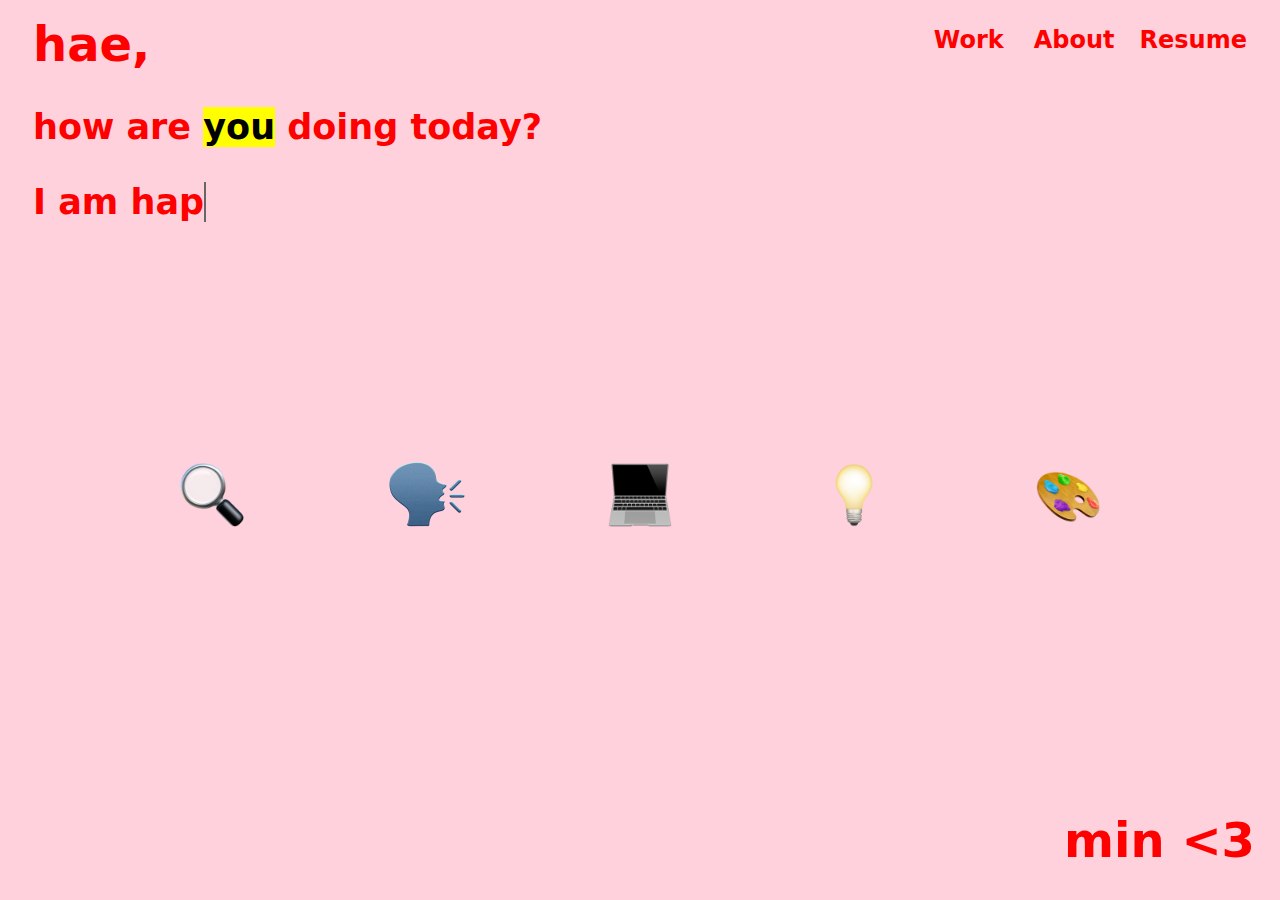
<file: index.html>
<!DOCTYPE html>
<html>
<head>
<meta name="viewport" content="width=device-width, initial-scale=1.0">
		 <link rel="icon" type="image/png" href="icon.png">
<link rel="stylesheet" href="https://cdnjs.cloudflare.com/ajax/libs/font-awesome/4.7.0/css/font-awesome.min.css">
<style>
body {
background-color: #ffd1dc;

animation: fadeInAnimation ease 1s; 
            animation-iteration-count: 1; 
            animation-fill-mode: forwards; 
        } 
        @keyframes fadeInAnimation { 
            0% { 
                opacity: 0; 
            } 
            100% { 
                opacity: 1; 
            } 
}




.navbar {
  overflow: hidden;
  background-color: #ffd1dc;
margin-left:25px;
margin-top: -10px;
}

.navbar a {
  float: left;
  font-size: 16px;
	font-family: system-ui, sans-serif;
  color: red;
  text-align: center;
  padding: 25px 0px;
  text-decoration: none;
}

.dropdown {
  float: left;
  overflow: hidden;
font-family: system-ui, sans-serif;
}

.dropdown .dropbtn {
  font-size: 32px;  
  border: none;
  outline: none;
  color: red;
  padding: 10px 10px;
  background-color: inherit;
  font-family: inherit;
  margin: 0;
}

.navbar a:hover, .dropdown:hover .dropbtn {
  background-color: #ffd1dc;
	color: blue;
}

.dropdown-content {
  display: none;
font-family: system-ui, sans-serif;
  position: absolute;
  background-color: #ffd1dc;
  min-width: 160px;
  z-index: 1;
}

.dropdown-content a {
  float: none;
font-family: system-ui, sans-serif;
  color: red;
  padding: 10px 16px;
  text-decoration: none;
  display: block;
  text-align: left;
font-size:20px;
}

.dropdown-content a:hover {
  background-color: #ffd1dc;
}

.dropdown:hover .dropdown-content {
  display: block;
}


.row{
    text-align:center;
margin-left:20px;
margin-right:20px;
}

.img{
    display:inline-block;
    position: relative;
    top: 180px;                             
    margin:5px 20px;
    padding:5px;
   
}

	.tooltip {
  position: relative;
font-family: system-ui, sans-serif;
  display: inline-block;
}

.tooltip .tooltiptext {
  visibility: hidden;
  width: 120px;
  background-color: black;
  color: #fff;
  text-align: center;
  border-radius: 6px;
  padding: 5px 0;
  position: absolute;
  z-index: 1;
  bottom: 150%;
  left: 50%;
  margin-left: -60px;
}

.tooltip .tooltiptext::after {
  content: "";
  position: absolute;
  top: 100%;
  left: 50%;
  margin-left: -5px;
  border-width: 5px;
  border-style: solid;
  border-color: black transparent transparent transparent;
}

.tooltip:hover .tooltiptext {
  visibility: visible;
}
	
a{color: red;
	text-decoration: none;
	}
a:visited, a:focus {
    text-decoration: none;
    color: red;
}
a:hover{
text-decoration:none;
color:blue;
}

h1 {
  font-family: system-ui, sans-serif;
  font-size: 48px;
  
margin-left:25px;
margin-right:25px;
}



p {
  font-family: system-ui, sans-serif;
  font-size: 35px;
  text-align: left;
margin-left:25px;
margin-right:25px;
}


.absolute {
	position: fixed;
	bottom: 0px;
	right: 0px;
}


footer {
 position: absolute;
 bottom: 25px;
margin-right:25px;
text-align: right;
 width: 100%;
}



</style>

<title>hae <3</title>

</head>
<body>
<br>
<div class="navbar">
<a href="index.html" style="font-size: 48px; padding: 0px; margin-top: 0px;"><strong>hae,</strong></a>
  <a href="resume.pdf" target="_blank" style="float:right; padding: 10px 25px; font-size: 24px;"><strong>Resume</strong></a>
  <a href="about.html" style="float:right;padding: 10px 0px; font-size: 24px;"><strong>About</strong></a>
  <div class="dropdown" style="float:right; padding:0px 20px; font-size: 24px;">
    <button class="dropbtn" style="font-size: 24px;"><strong>Work 
    </button></strong>
    <div class="dropdown-content" style="font-size: 24px;"><strong>
      <a href="messenger.html">&#128269; Messenger Case Study</a>
	    <a href="spotify.html">&#128483; Spotify App Case Study</a>
      <a href="website.html">&#128187; Website Case Study</a>
      <a href="creative_coding.html">&#128161; Creative Coding</a>
	<a href="paintings.html">&#127912; Paintings</a>
</strong>
    </div>
  </div> 
</div>


<p style="color:red">	
<strong>how are <mark>you</mark> doing today?</strong></p>

<p style="color:red"><strong>I am
  <span
     class="txt-rotate"
     data-period="2000"
     data-rotate='[ "happy.", "painting.", "coding.", "designing.", "updating this site." ]'></span>
</strong><p>
<script>
var TxtRotate = function(el, toRotate, period) {
  this.toRotate = toRotate;
  this.el = el;
  this.loopNum = 0;
  this.period = parseInt(period, 10) || 2000;
  this.txt = '';
  this.tick();
  this.isDeleting = false;
};

TxtRotate.prototype.tick = function() {
  var i = this.loopNum % this.toRotate.length;
  var fullTxt = this.toRotate[i];

  if (this.isDeleting) {
    this.txt = fullTxt.substring(0, this.txt.length - 1);
  } else {
    this.txt = fullTxt.substring(0, this.txt.length + 1);
  }

  this.el.innerHTML = '<span class="wrap">'+this.txt+'</span>';

  var that = this;
  var delta = 300 - Math.random() * 100;

  if (this.isDeleting) { delta /= 2; }

  if (!this.isDeleting && this.txt === fullTxt) {
    delta = this.period;
    this.isDeleting = true;
  } else if (this.isDeleting && this.txt === '') {
    this.isDeleting = false;
    this.loopNum++;
    delta = 500;
  }

  setTimeout(function() {
    that.tick();
  }, delta);
};

window.onload = function() {
  var elements = document.getElementsByClassName('txt-rotate');
  for (var i=0; i<elements.length; i++) {
    var toRotate = elements[i].getAttribute('data-rotate');
    var period = elements[i].getAttribute('data-period');
    if (toRotate) {
      new TxtRotate(elements[i], JSON.parse(toRotate), period);
    }
  }
  // INJECT CSS
  var css = document.createElement("style");
  css.type = "text/css";
  css.innerHTML = ".txt-rotate > .wrap { border-right: 0.08em solid #666 }";
  document.body.appendChild(css);
};
</script>






<div class="row">
	<div class="img">
<a href="messenger.html">
<div class="tooltip">
	   <img src="emojis/magnifying.png" alt="magnifying glass" style="width:40%"><span class="tooltiptext">Facebook Messenger Case Study</span>
</div>
</a>
		</div>
	<div class="img">
<a href="spotify.html">
<div class="tooltip">
	   <img src="emojis/speaking.png" alt="speaking head emoji" style="width:50%"><span class="tooltiptext">Spotify App Case Study</span>
</div>
</a>
		
		
	</div>
	<div class="img">
<a href="website.html">
<div class="tooltip">
	   <img src="emojis/laptop.png" alt="laptop" style="width:40%"><span class="tooltiptext">Website Case Study</span>
</div>
</a>
	</div>
	<div class="img">
<a href="creative_coding.html">
<div class="tooltip">
	   <img src="emojis/light.png" alt="lightbulb" style="width:40%"><span class="tooltiptext">Creative Coding in Processing</span>
</div>
</a>
	</div>
	<div class="img">
<a href="paintings.html">
<div class="tooltip">
	   <img src="emojis/palette.png" alt="palette" style="width:40%"><span class="tooltiptext">Paintings</span>
</div>
	</div>

</div>


<div class="absolute">
<h1 style="color:red"><b><a href="about.html" style="text-decoration:none; text-align: right">min <3</b></h1>
</div>

</body>

</html>
</file>
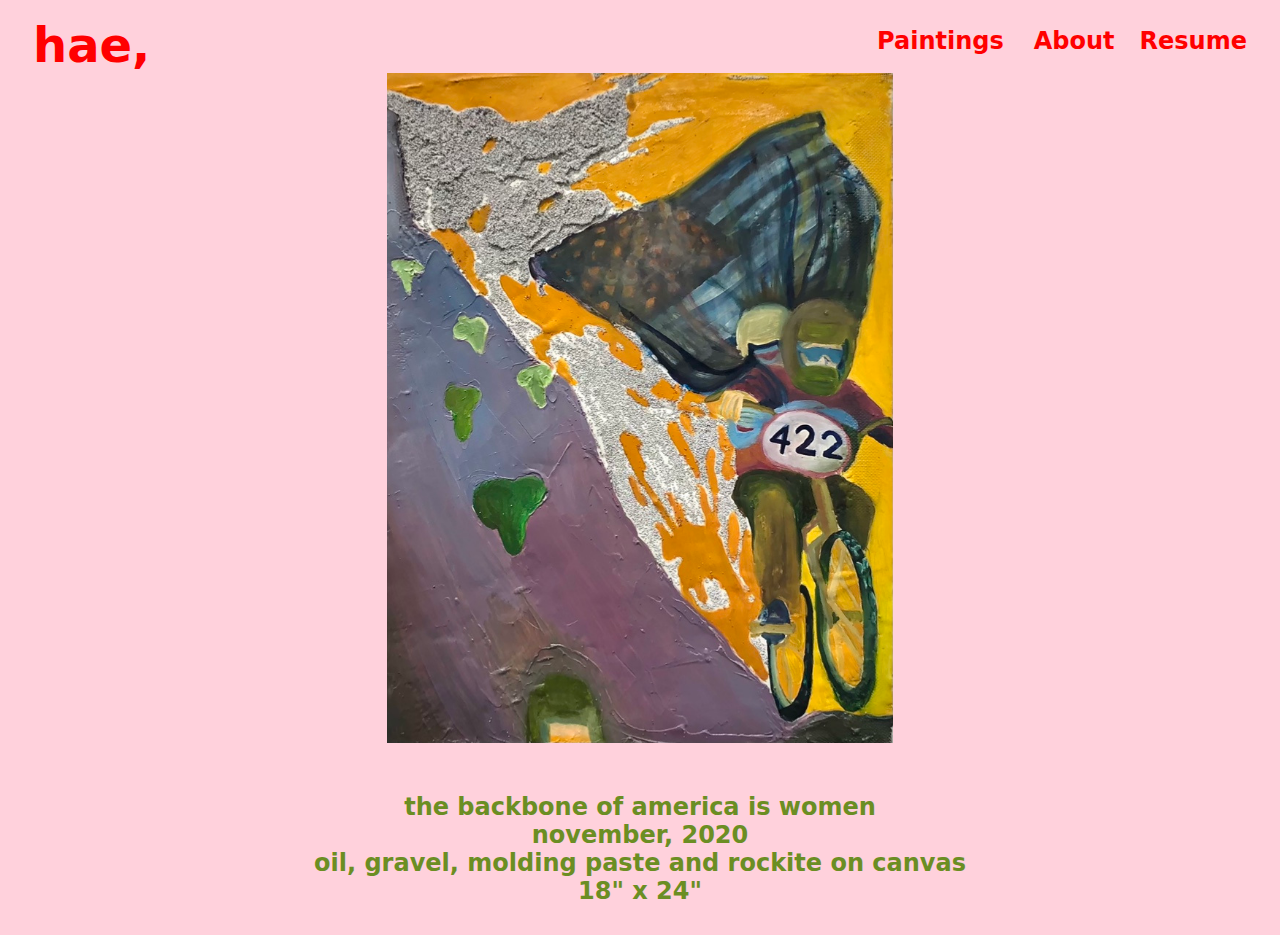
<file: backbone.html>
<!DOCTYPE html>
<html>
<head>
<title>the backbone of america is women</title>
		<meta name="viewport" content="width=device-width, initial-scale=1.0">

<link href="styles/styles.css" rel="stylesheet"/>
	 <link rel="icon" type="image/png" href="icon.png">
<script src="https://ajax.googleapis.com/ajax/libs/jquery/3.5.1/jquery.min.js"></script>
<script>
$(function() {
  
  var html = $('html');
  // Detections
  if (!("ontouchstart" in window)) {
    html.addClass("noTouch");
  }
  if ("ontouchstart" in window) {
    html.addClass("isTouch");
  }
  if ("ontouchstart" in window) {
    html.addClass("isTouch");
  }
  if (document.documentMode || /Edge/.test(navigator.userAgent)) {
    if (navigator.appVersion.indexOf("Trident") === -1) {
      html.addClass("isEDGE");
    } else {
      html.addClass("isIE isIE11");
    }
  }
  if (navigator.appVersion.indexOf("MSIE") !== -1) {
    html.addClass("isIE");
  }
  if (
    navigator.userAgent.indexOf("Safari") != -1 &&
    navigator.userAgent.indexOf("Chrome") == -1
  ) {
    html.addClass("isSafari");
  }

  // On Screen

  $.fn.isOnScreen = function() {
    var elementTop = $(this).offset().top,
      elementBottom = elementTop + $(this).outerHeight(),
      viewportTop = $(window).scrollTop(),
      viewportBottom = viewportTop + $(window).height();
    return elementBottom > viewportTop && elementTop < viewportBottom;
  };

  function detection() {
    for (var i = 0; i < items.length; i++) {
      var el = $(items[i]);

      if (el.isOnScreen()) {
        el.addClass("in-view");
      } else {
        el.removeClass("in-view");
      }
    }
  }

  var items = document.querySelectorAll(
    "*[data-animate-in], *[data-detect-viewport]"
  ),
    waiting = false,
    w = $(window);

  w.on("resize scroll", function() {
    if (waiting) {
      return;
    }
    waiting = true;
    detection();

    setTimeout(function() {
      waiting = false;
    }, 100);
  });

  $(document).ready(function() {
    setTimeout(function() {
      detection();
    }, 500);

    for (var i = 0; i < items.length; i++) {
      var d = 0,
        el = $(items[i]);
      if (items[i].getAttribute("data-animate-in-delay")) {
        d = items[i].getAttribute("data-animate-in-delay") / 1000 + "s";
      } else {
        d = 0;
      }
      el.css("transition-delay", d);
    }
  });
});
</script>
<style>
body {
background-color: #ffd1dc;
  font-family: system-ui, sans-serif;

animation: fadeInAnimation ease 1s; 
            animation-iteration-count: 1; 
            animation-fill-mode: forwards; 
        } 
        @keyframes fadeInAnimation { 
            0% { 
                opacity: 0; 
            } 
            100% { 
                opacity: 1; 
            } 
}
div.a{
   text-align: center;
}
img{	
	display: block;
	margin-left: auto;
	margin-right: auto;
}
figcaption {
   padding: 2px;
   text-align: center;
   color: olivedrab;
}
	a{color: red;
	text-decoration: none;
	}
a:visited, a:focus {
    text-decoration: none;
    color: red;
}
a:hover {
text-decoration: none;
color: blue;
}

h1 {
  font-family: system-ui, sans-serif;
  font-size: 48px;
  text-align: left;
margin-left:25px;
margin-right:25px;
}
#myBtn {
  display: block;
  position: fixed;
  bottom: 20px;
  right: 20px;
  z-index: 99;
  font-size: 10px;
  border: none;
  outline: none;
  background-color: black;
  color: white;
  cursor: pointer;
  padding: 15px;
  border-radius: 50%;
}

#myBtn:hover {
  background-color: olivedrab;
}
</style>
</head>

<body>
<br>
<div class="navbar">
<a href="index.html" style="font-size: 48px; padding: 0px; margin-top: 0px;"><strong>hae,</strong></a>
  <a href="resume21.pdf" target="_blank" style="float:right; padding: 10px 25px; font-size: 24px;"><strong>Resume</strong></a>
  <a href="about.html" style="float:right;padding: 10px 0px; font-size: 24px;"><strong>About</strong></a>
  <div class="dropdown" style="float:right; padding:0px 20px; font-size: 24px;">
    <button class="dropbtn" style="font-size: 24px;"><strong>Paintings 
    </button></strong>
    <div class="dropdown-content" style="font-size: 12px;"><strong>
      <a href="blob_babes.html">spring sprite</a>
	    <a href="blob_babes.html#2">deflowering</a>
      <a href="blob_babes.html#3">CHERRYBOMB</a>
      <a href="backbone.html">backbone of america</a>
	<a href="darwinism.html">darwinism</a>
<a href="slippers.html">slippers</a>
	<a href="apex.html">APEX</a>
<a href="home.html">home</a>
</strong>

    </div>
  </div> 
</div>

	<img>
	<img src="paintings/motorbike.jpg" alt="motorbike painting" style="width:40%">
	<figcaption><h2>
	<div class align>
	<br>the backbone of america is women
	<br>november, 2020
	<br>oil, gravel, molding paste and rockite on canvas
	<br>18" x 24"</h2>
	</div></figcaption>

</body>
</html>
</file>
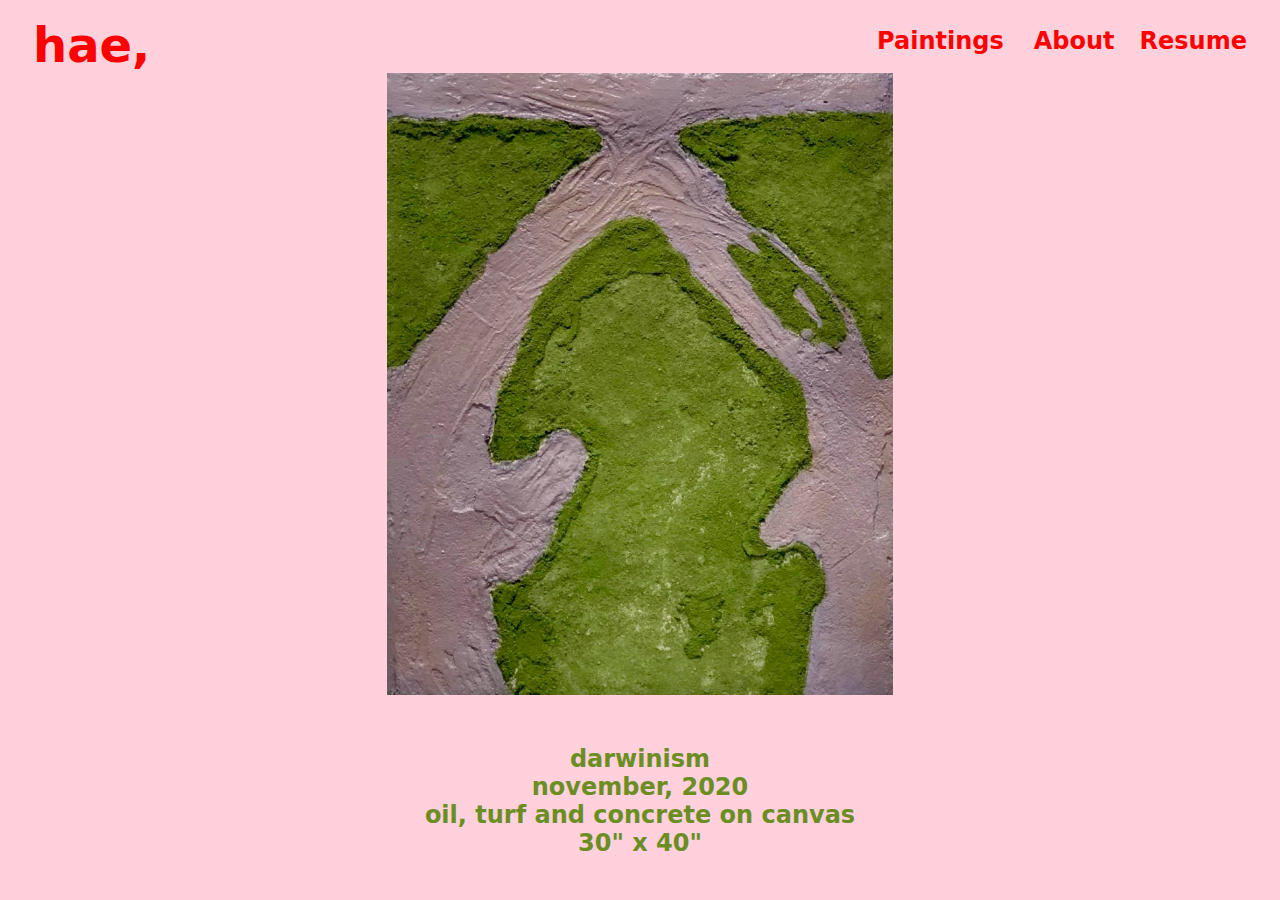
<file: darwinism.html>
<!DOCTYPE html>
<html>
<head>
<title>darwinism</title>
			<meta name="viewport" content="width=device-width, initial-scale=1.0">

<link href="styles/styles.css" rel="stylesheet"/>
	 <link rel="icon" type="image/png" href="icon.png">

<style>
body {
background-color: #ffd1dc;
font-family: system-ui, sans-serif;
animation: fadeInAnimation ease 1s; 
            animation-iteration-count: 1; 
            animation-fill-mode: forwards; 
        } 
        @keyframes fadeInAnimation { 
            0% { 
                opacity: 0; 
            } 
            100% { 
                opacity: 1; 
            } 
}
div.a{
   text-align: center;
}
img{	
	display: block;
	margin-left: auto;
	margin-right: auto;
}
figcaption {
   padding: 2px;
   text-align: center;
   color: olivedrab;
}
	a{color: red;
	text-decoration: none;
	}
a:visited, a:focus {
    text-decoration: none;
    color: red;
}
a:hover {
text-decoration: none;
color: blue;
}

h1 {
  font-family: system-ui, sans-serif;
  font-size: 48px;
  text-align: left;
margin-left:25px;
margin-right:25px;
}
</style>
</head>

<body>
<br>
<div class="navbar">
<a href="index.html" style="font-size: 48px; padding: 0px; margin-top: 0px;"><strong>hae,</strong></a>
  <a href="resume21.pdf" target="_blank" style="float:right; padding: 10px 25px; font-size: 24px;"><strong>Resume</strong></a>
  <a href="about.html" style="float:right;padding: 10px 0px; font-size: 24px;"><strong>About</strong></a>
  <div class="dropdown" style="float:right; padding:0px 20px; font-size: 24px;">
    <button class="dropbtn" style="font-size: 24px;"><strong>Paintings 
    </button></strong>
    <div class="dropdown-content" style="font-size: 12px;"><strong>
      <a href="blob_babes.html">spring sprite</a>
	    <a href="blob_babes.html#2">deflowering</a>
      <a href="blob_babes.html#3">CHERRYBOMB</a>
      <a href="backbone.html">backbone of america</a>
	<a href="darwinism.html">darwinism</a>
<a href="slippers.html">slippers</a>
	<a href="apex.html">APEX</a>
<a href="home.html">home</a>
</strong>

    </div>
  </div> 
</div><img>
	<img src="paintings/darwinism.jpg" alt="darwinism painting" style="width:40%">
	<figcaption><h2>
	<div class align>
	<br>darwinism
	<br>november, 2020
	<br>oil, turf and concrete on canvas
	<br>30" x 40"
	</div></h2></figcaption>




</body>
</html>
</file>
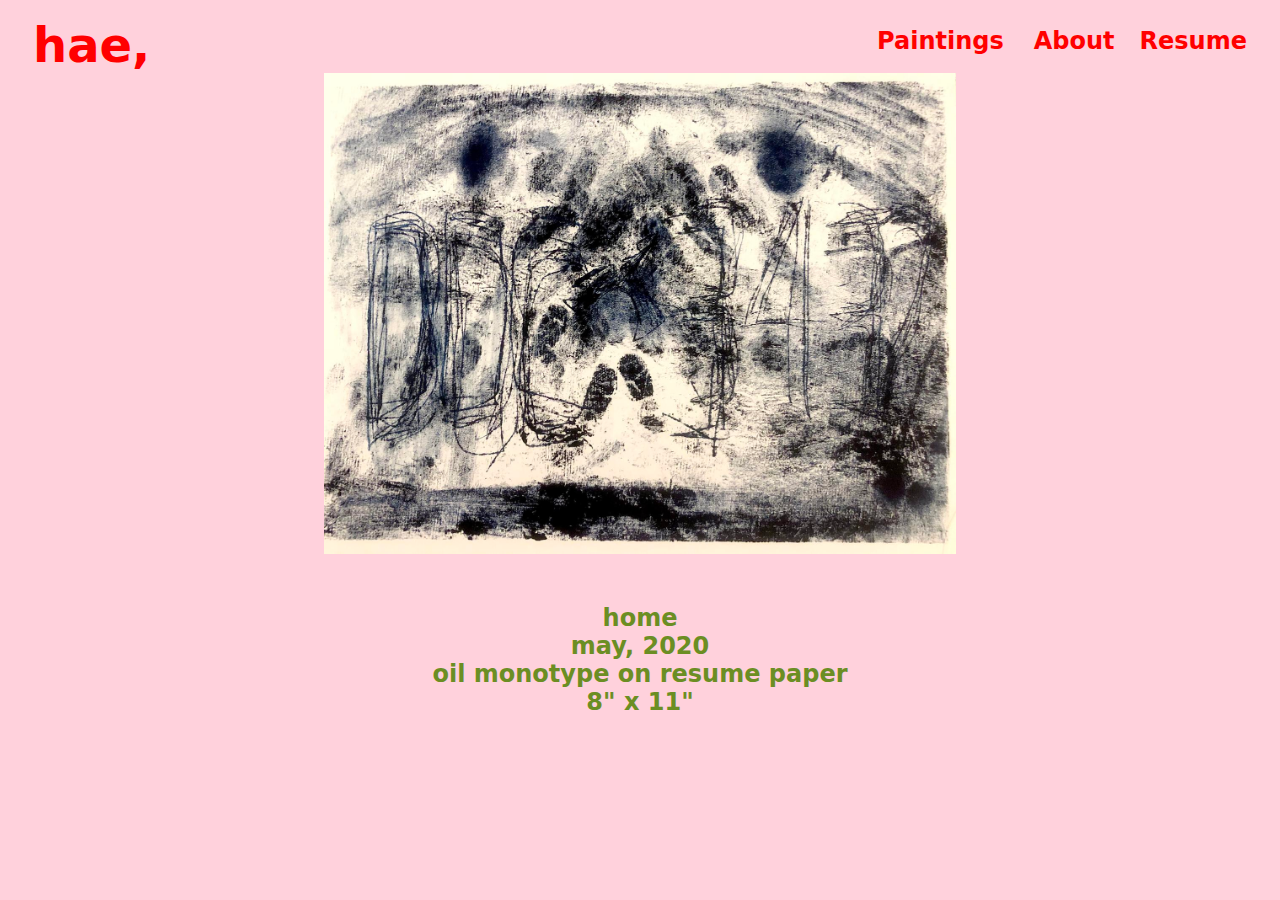
<file: home.html>
<!DOCTYPE html>
<html>
<head>
<title>home</title>
		<meta name="viewport" content="width=device-width, initial-scale=1.0">

<link href="styles/styles.css" rel="stylesheet"/>
	 <link rel="icon" type="image/png" href="icon.png">
<script src="https://ajax.googleapis.com/ajax/libs/jquery/3.5.1/jquery.min.js"></script>

<style>
body {
background-color: #ffd1dc;
font-family: system-ui, sans-serif;
animation: fadeInAnimation ease 1s; 
            animation-iteration-count: 1; 
            animation-fill-mode: forwards; 
        } 
        @keyframes fadeInAnimation { 
            0% { 
                opacity: 0; 
            } 
            100% { 
                opacity: 1; 
            } 
}
div.a{
   text-align: center;
}
img{	
	display: block;
	margin-left: auto;
	margin-right: auto;
}
figcaption {
   padding: 2px;
   text-align: center;
   color: olivedrab;
}
	
	a{color: red;
	text-decoration: none;
	}
a:visited, a:focus {
    text-decoration: none;
    color: red;
}
a:hover {
text-decoration: none;
color: blue;
}

h1 {
  font-family: system-ui, sans-serif;
  font-size: 48px;
  text-align: left;
margin-left:25px;
margin-right:25px;
}
</style>
</head>

<body>
	<br>
<div class="navbar">
<a href="index.html" style="font-size: 48px; padding: 0px; margin-top: 0px;"><strong>hae,</strong></a>
  <a href="resume21.pdf" target="_blank" style="float:right; padding: 10px 25px; font-size: 24px;"><strong>Resume</strong></a>
  <a href="about.html" style="float:right;padding: 10px 0px; font-size: 24px;"><strong>About</strong></a>
  <div class="dropdown" style="float:right; padding:0px 20px; font-size: 24px;">
    <button class="dropbtn" style="font-size: 24px;"><strong>Paintings 
    </button></strong>
    <div class="dropdown-content" style="font-size: 12px;"><strong>
      <a href="blob_babes.html">spring sprite</a>
	    <a href="blob_babes.html#2">deflowering</a>
      <a href="blob_babes.html#3">CHERRYBOMB</a>
      <a href="backbone.html">backbone of america</a>
	<a href="darwinism.html">darwinism</a>
<a href="slippers.html">slippers</a>
	<a href="apex.html">APEX</a>
<a href="home.html">home</a>
</strong>

    </div>
  </div> 
</div>
	<img>
	<img src="paintings/home.jpeg" alt="home" style="width:50%">
	<figcaption><h2>
	<div class align>
	<br>home
	<br>may, 2020
	<br>oil monotype on resume paper
	<br>8" x 11"</h2>
	</div></figcaption>




</body>
</html>
</file>
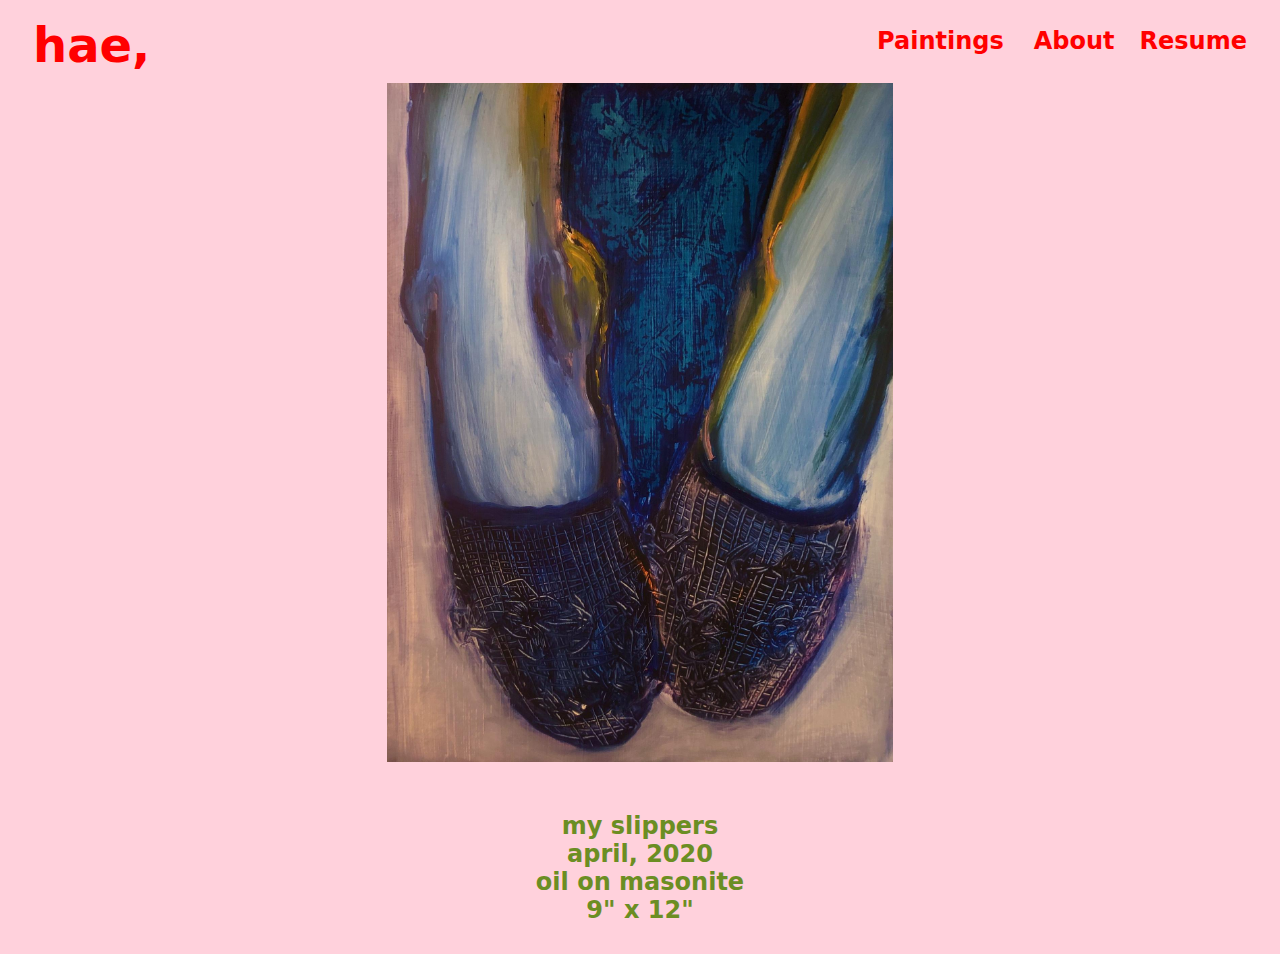
<file: slippers.html>
<!DOCTYPE html>
<html>
<head>
<title>my slippers</title>
			<meta name="viewport" content="width=device-width, initial-scale=1.0">

<link href="styles/styles.css" rel="stylesheet"/>
	<script src="https://ajax.googleapis.com/ajax/libs/jquery/3.5.1/jquery.min.js"></script>

<style>
body {
background-color: #ffd1dc;
font-family: system-ui, sans-serif;
animation: fadeInAnimation ease 1s; 
            animation-iteration-count: 1; 
            animation-fill-mode: forwards; 
        } 
        @keyframes fadeInAnimation { 
            0% { 
                opacity: 0; 
            } 
            100% { 
                opacity: 1; 
            } 
}
div.a{
   text-align: center;
}
img{	
	display: block;
	margin-left: auto;
	margin-right: auto;
}
figcaption {
   padding: 2px;
   text-align: center;
   color: olivedrab;
}
a:visited, a:focus {
    text-decoration: none;
    color: red;
}
a:hover {
text-decoration: none;
color: blue;
}
h1 {
  font-family: system-ui, sans-serif;
  font-size: 48px;
  text-align: left;
margin-left:25px;
margin-right:25px;
}
</style>
</head>

<body>
<br>
<div class="navbar">
<a href="index.html" style="font-size: 48px; padding: 0px; margin-top: 0px;"><strong>hae,</strong></a>
  <a href="resume21.pdf" target="_blank" style="float:right; padding: 10px 25px; font-size: 24px;"><strong>Resume</strong></a>
  <a href="about.html" style="float:right;padding: 10px 0px; font-size: 24px;"><strong>About</strong></a>
  <div class="dropdown" style="float:right; padding:0px 20px; font-size: 24px;">
    <button class="dropbtn" style="font-size: 24px;"><strong>Paintings 
    </button></strong>
    <div class="dropdown-content" style="font-size: 12px;"><strong>
      <a href="blob_babes.html">spring sprite</a>
	    <a href="blob_babes.html#2">deflowering</a>
      <a href="blob_babes.html#3">CHERRYBOMB</a>
      <a href="backbone.html">backbone of america</a>
	<a href="darwinism.html">darwinism</a>
<a href="slippers.html">slippers</a>
	<a href="apex.html">APEX</a>
<a href="home.html">home</a>
</strong>

    </div>
  </div> 
</div>
<img>
	<img src="paintings/slippers.jpeg" alt="slippers painting" style="width:40%; margin-top:10px;">
	<figcaption><h2>
	<div class align>
	<br>my slippers
	<br>april, 2020
	<br>oil on masonite 
	<br>9" x 12"</h2>
	</div></figcaption>



</body>
</html>
</file>
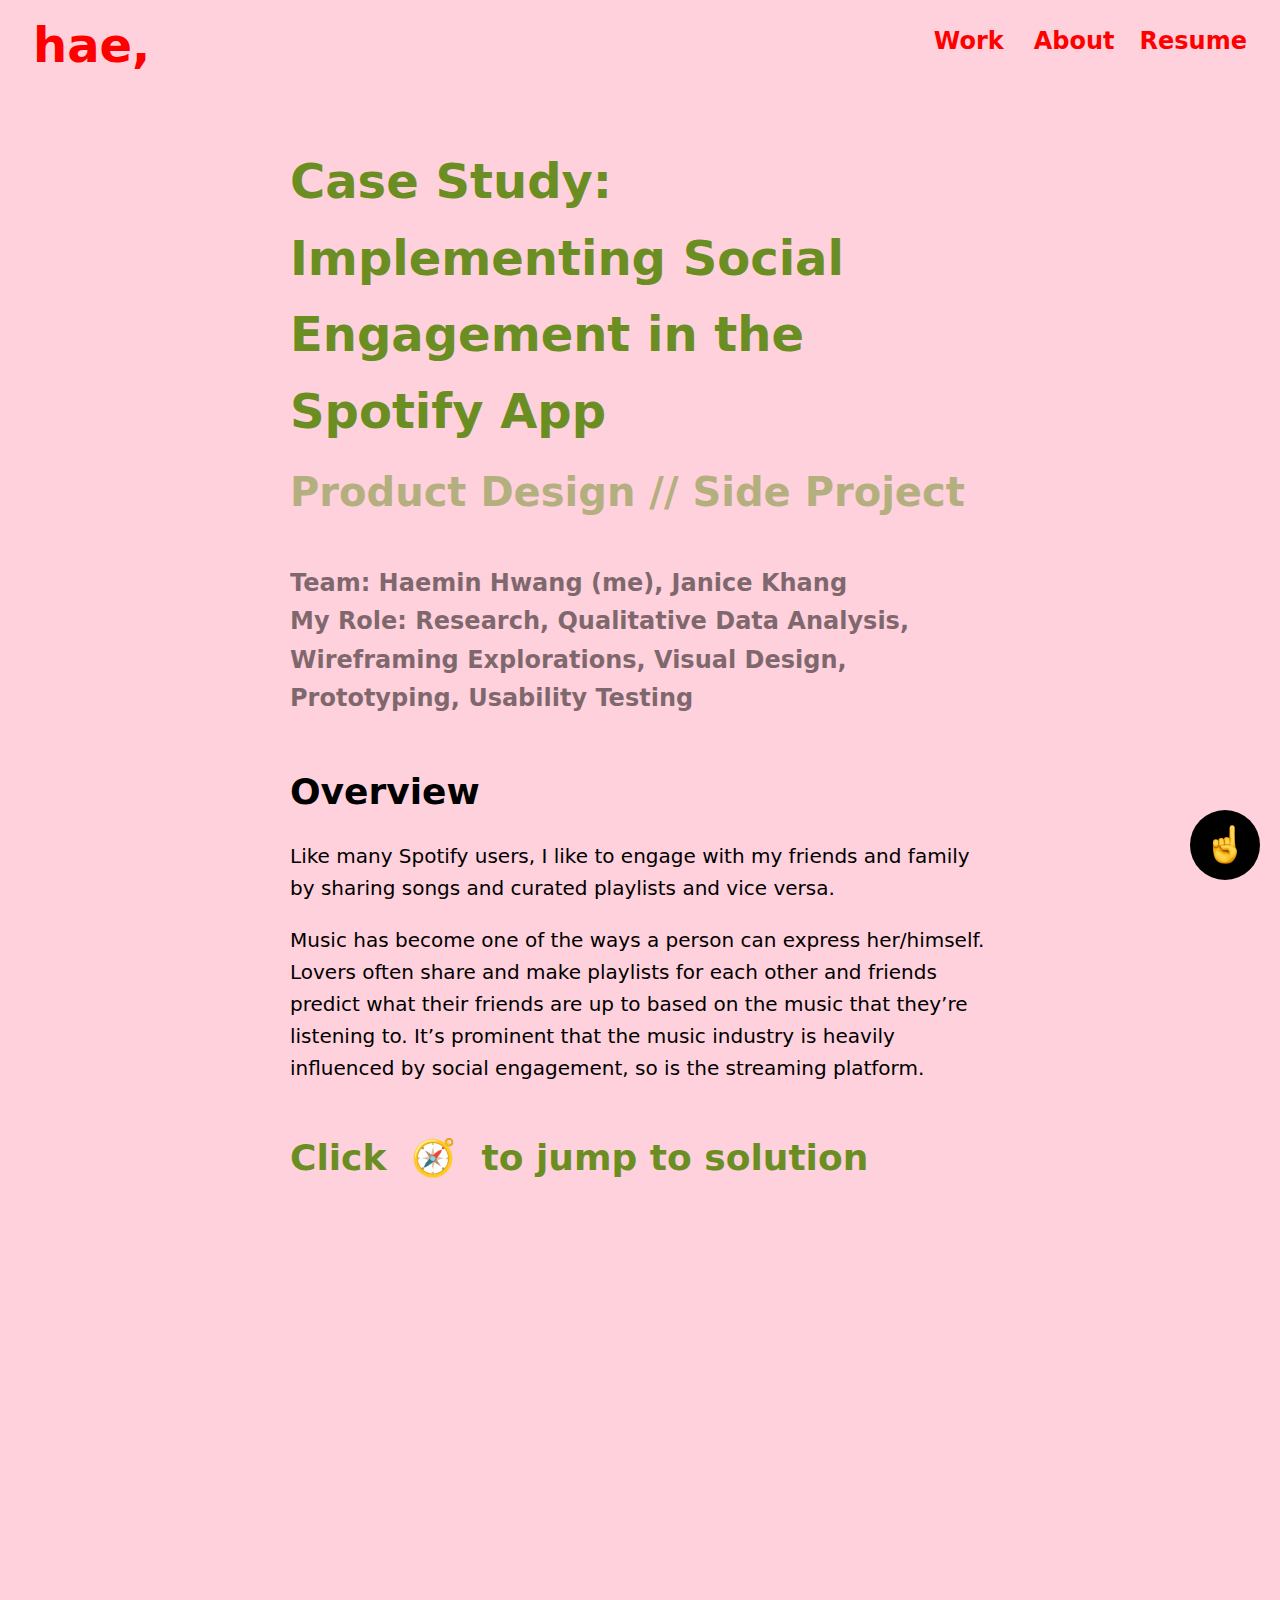
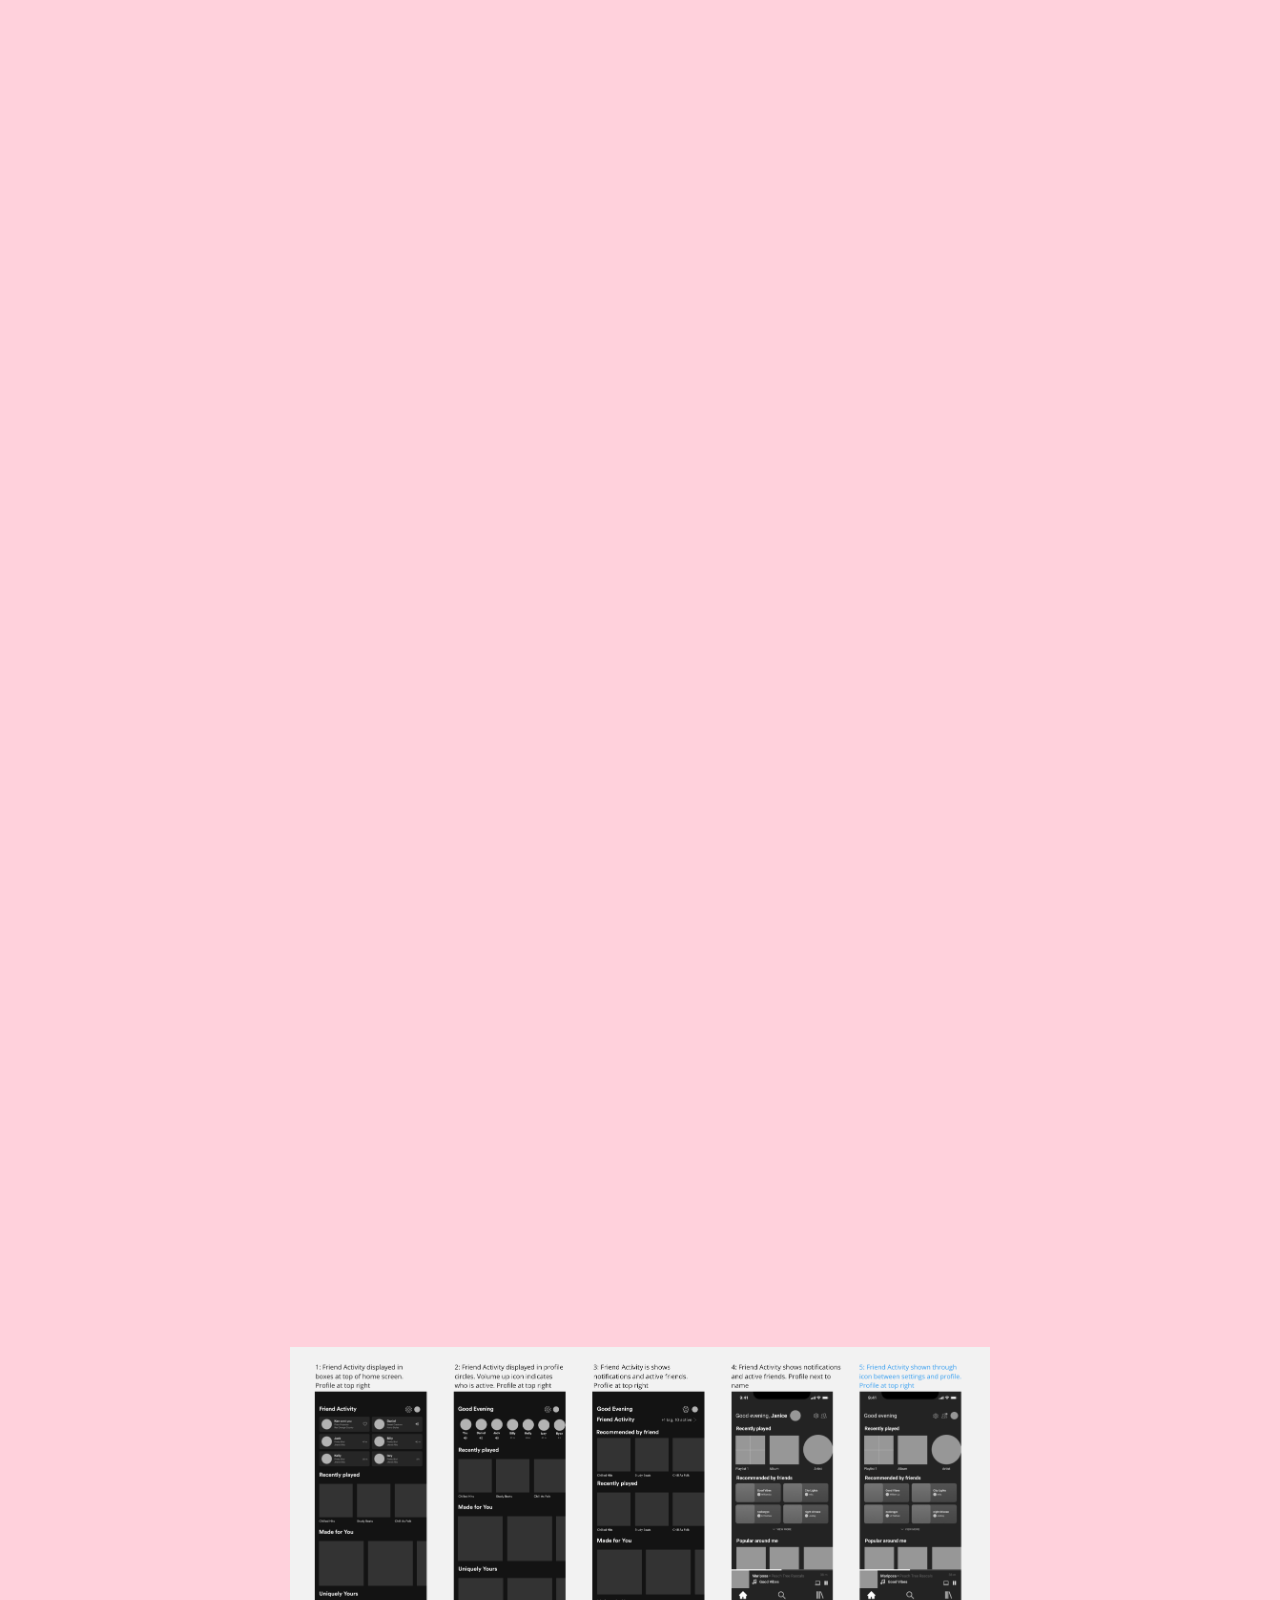
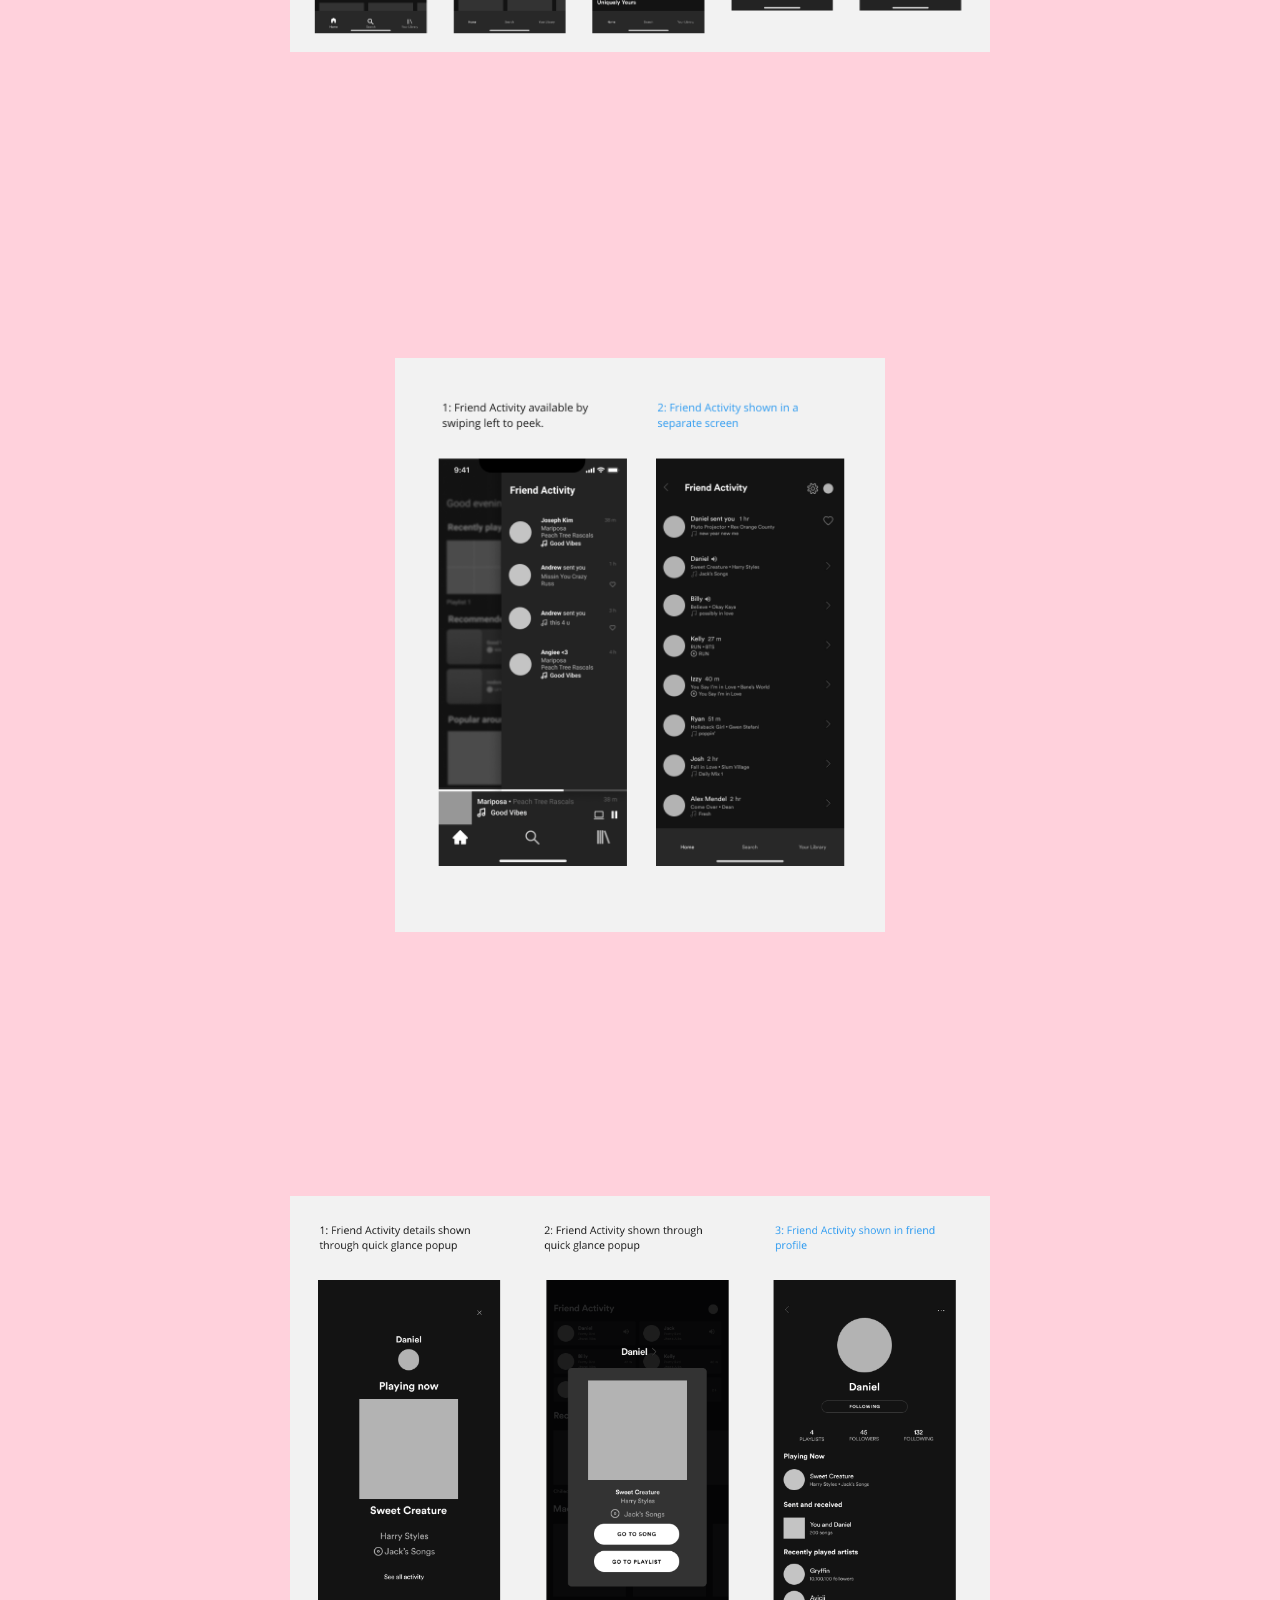
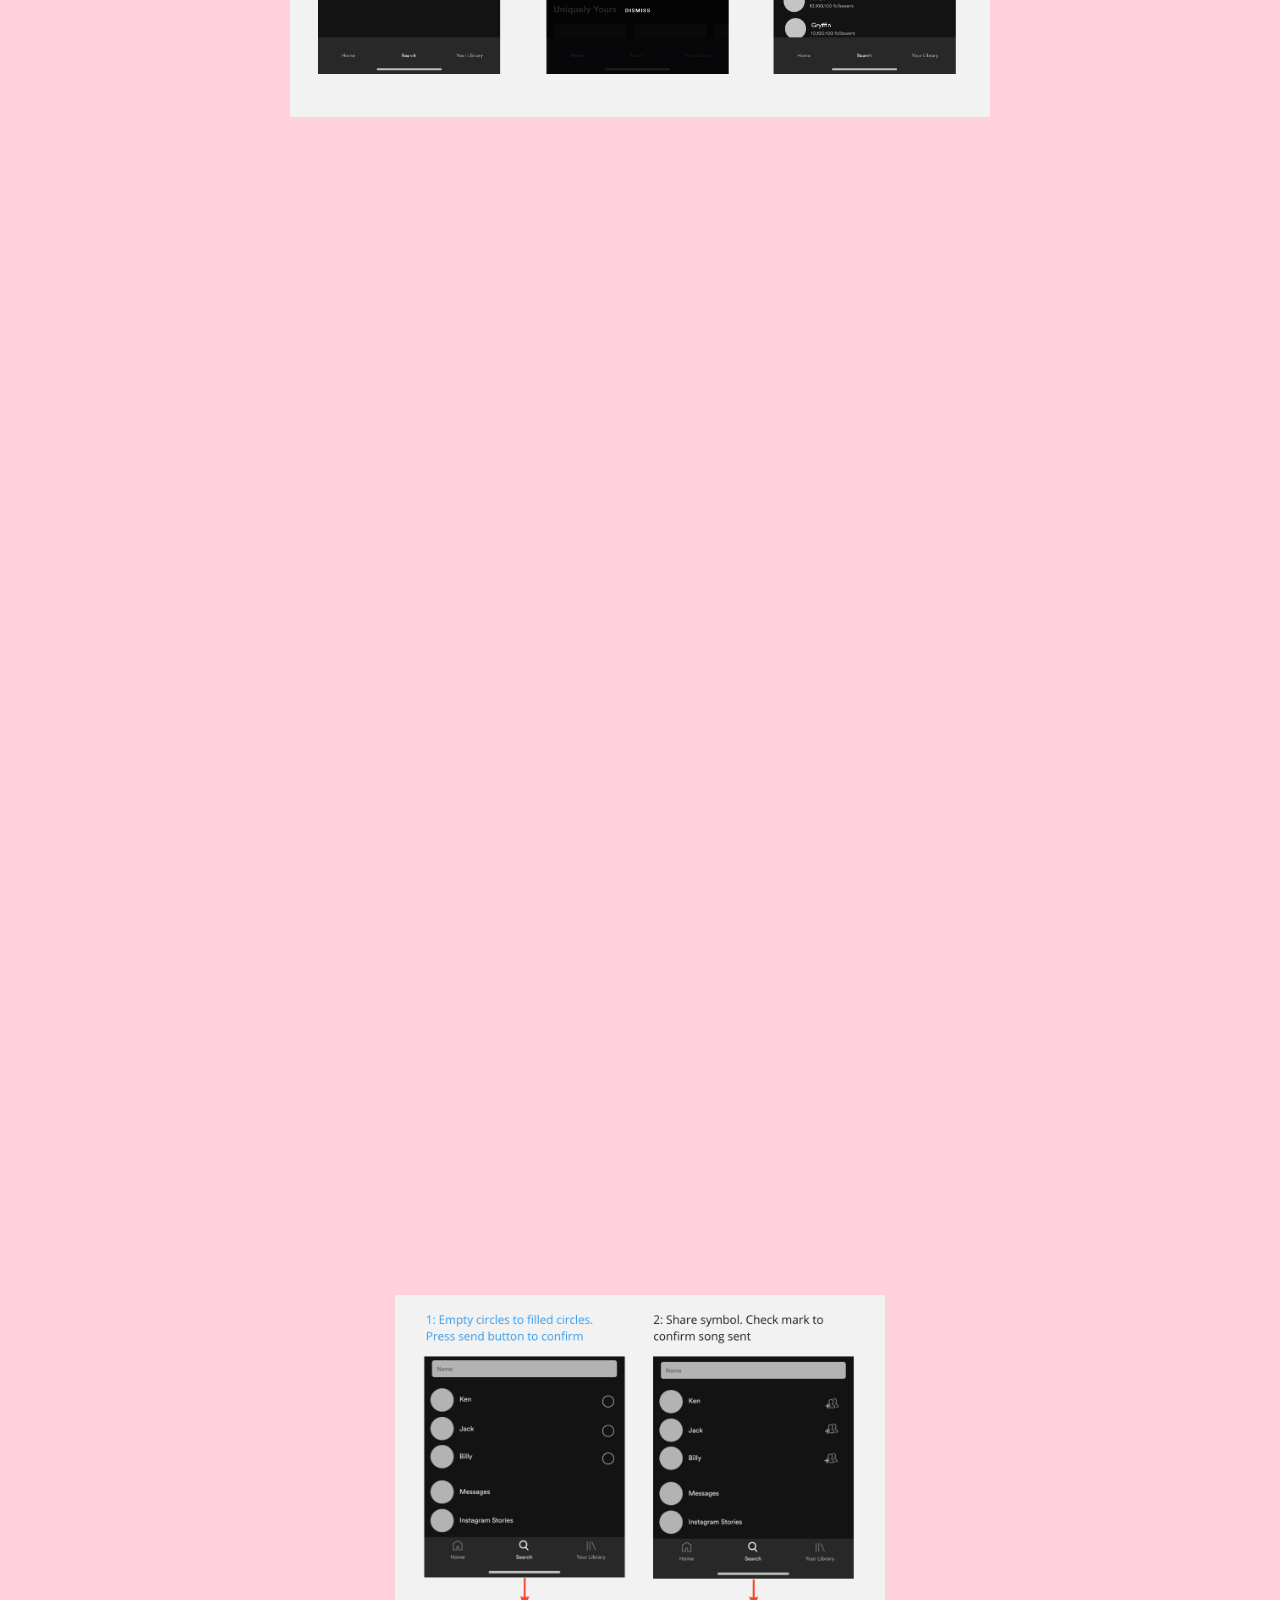
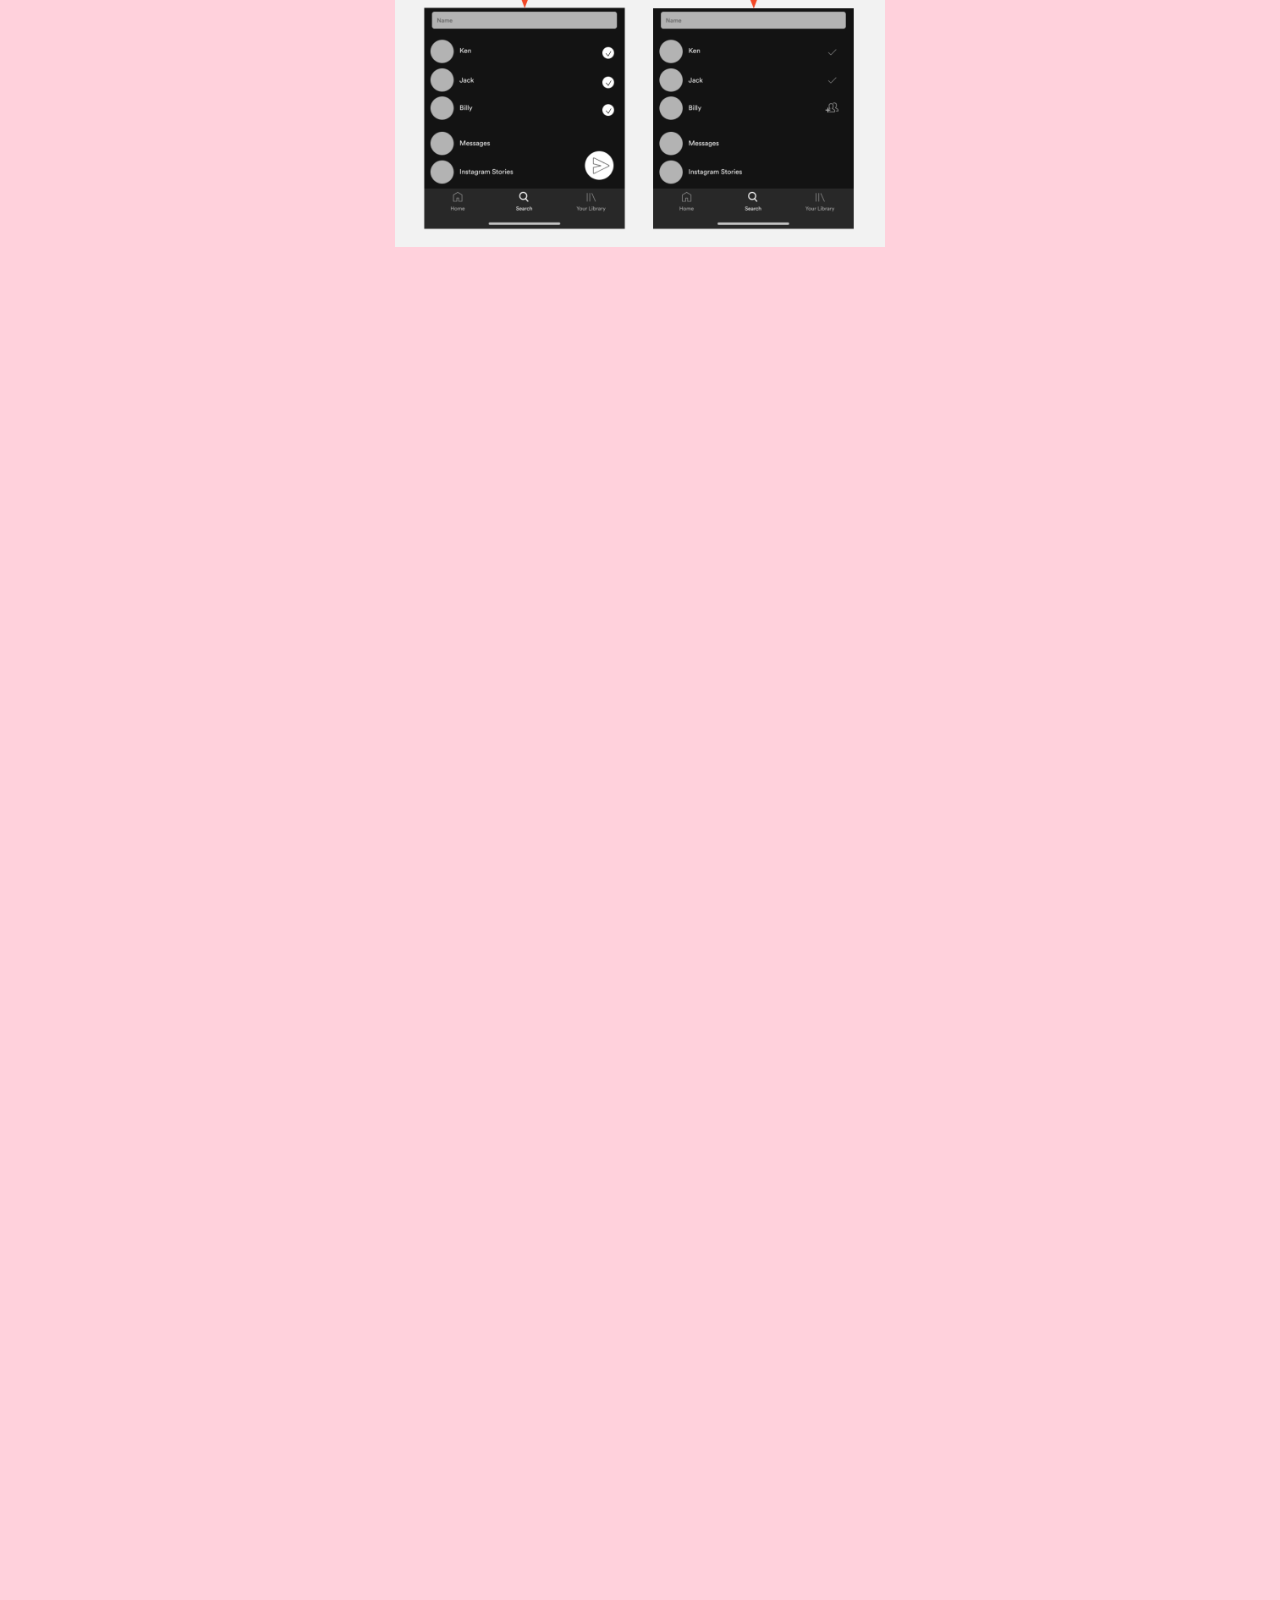
<file: spotify.html>
<!DOCTYPE html>
<html>
<head>
<title>Spotify App Case Study</title>
<meta name="viewport" content="width=device-width, initial-scale=1">
<link href="styles/styles.css" rel="stylesheet"/>
	 <link rel="icon" type="image/png" href="icon.png">

<script src="https://ajax.googleapis.com/ajax/libs/jquery/3.5.1/jquery.min.js"></script>
<script>
$(function() {
  
  var html = $('html');
  // Detections
  if (!("ontouchstart" in window)) {
    html.addClass("noTouch");
  }
  if ("ontouchstart" in window) {
    html.addClass("isTouch");
  }
  if ("ontouchstart" in window) {
    html.addClass("isTouch");
  }
  if (document.documentMode || /Edge/.test(navigator.userAgent)) {
    if (navigator.appVersion.indexOf("Trident") === -1) {
      html.addClass("isEDGE");
    } else {
      html.addClass("isIE isIE11");
    }
  }
  if (navigator.appVersion.indexOf("MSIE") !== -1) {
    html.addClass("isIE");
  }
  if (
    navigator.userAgent.indexOf("Safari") != -1 &&
    navigator.userAgent.indexOf("Chrome") == -1
  ) {
    html.addClass("isSafari");
  }

  // On Screen

  $.fn.isOnScreen = function() {
    var elementTop = $(this).offset().top,
      elementBottom = elementTop + $(this).outerHeight(),
      viewportTop = $(window).scrollTop(),
      viewportBottom = viewportTop + $(window).height();
    return elementBottom > viewportTop && elementTop < viewportBottom;
  };

  function detection() {
    for (var i = 0; i < items.length; i++) {
      var el = $(items[i]);

      if (el.isOnScreen()) {
        el.addClass("in-view");
      } else {
        el.removeClass("in-view");
      }
    }
  }

  var items = document.querySelectorAll(
    "*[data-animate-in], *[data-detect-viewport]"
  ),
    waiting = false,
    w = $(window);

  w.on("resize scroll", function() {
    if (waiting) {
      return;
    }
    waiting = true;
    detection();

    setTimeout(function() {
      waiting = false;
    }, 100);
  });

  $(document).ready(function() {
    setTimeout(function() {
      detection();
    }, 500);

    for (var i = 0; i < items.length; i++) {
      var d = 0,
        el = $(items[i]);
      if (items[i].getAttribute("data-animate-in-delay")) {
        d = items[i].getAttribute("data-animate-in-delay") / 1000 + "s";
      } else {
        d = 0;
      }
      el.css("transition-delay", d);
    }
  });
});
</script>

<style>
[data-animate-in] {
    opacity: 0;
    transition: transform 0.8s ease, opacity 0.8s ease
}

[data-animate-in="up"] {
    transform: translate3d(0, 24px, 0)
}

[data-animate-in="left"] {
    transform: translate3d(-25%, 0, 0)
}

[data-animate-in="right"] {
    transform: translate3d(25%, 0, 0)
}

[data-animate-in="down"] {
    transform: translate3d(0, -24px, 0)
}

[data-animate-in="fadeIn"] {
    transform: translate3d(0, 0, 0)
}

[data-animate-in].in-view {
    opacity: 1;
    transform: translate3d(0, 0, 0);
    -webkit-transform: translate3d(0, 0, 0);
    transition: transform 0.6s ease, opacity 0.6s ease
}

.fade-in {
    opacity: 0;
    transition: opacity 1s ease
}

.page-loaded .fade-in,.page-loaded.fade-in {
    opacity: 1
}

.isSafari.isTouch [data-animate-in],.isSafari.isTouch [data-animate-in="up"] {
    opacity: 1;
    transition: none;
    transform: none
}

body {
background-color: #ffd1dc;
overflow-x:hidden;
font-family: system-ui, sans-serif;
animation: fadeInAnimation ease 1s; 
            animation-iteration-count: 1; 
            animation-fill-mode: forwards; 
        } 
        @keyframes fadeInAnimation { 
            0% { 
                opacity: 0; 
            } 
            100% { 
                opacity: 1; 
            } 
}

html{
scroll-behavior:smooth;
}
#myBtn {
  display: block;
  position: fixed;
  bottom: 20px;
  right: 20px;
  z-index: 99;
  font-size: 40px;
  border: none;
  outline: none;
  background-color: black;
  color: white;
  cursor: pointer;
  padding: 15px;
  border-radius: 50%;
}

#myBtn:hover {
  background-color: olivedrab;
}
main {
	text-align: left;
	color: olivedrab;
	
}
a{color: red;
	text-decoration: none;
	}

a:visited, a:focus {
    text-decoration: none;
    color: red;
}
a:hover {
text-decoration: none;
color: blue;
}


img{	
	display: block;
	margin-left: auto;
	margin-right: auto;
	max-width: 1000px;
}

.column {
  float: left;
  width: 50%;
}

.row::after {
  content: "";
  clear: both;
  display: table;
}

.video {
 width: 80%;
 margin: 0 auto;
 display: block;
 height:auto;
}
h1 {
  font-family: system-ui, sans-serif;
  font-size: 48px;
  text-align: left;
margin-left:25px;
margin-right:25px;
}

h2 {
  font-family: system-ui, sans-serif;
  font-size: 48px;
  text-align: left;
}

h3 {
  font-family: system-ui, sans-serif;
  font-size: 40px;
  text-align: left;
}

h4 {
  font-family: system-ui, sans-serif;
  font-size: 36px;
  text-align: left;
}

h5 {
  font-family: system-ui, sans-serif;
  font-size: 24px;
  text-align: left;
}
h6 {
  font-family: system-ui, sans-serif;
  font-size: 20px;
  text-align: left;
}

p{
font-size: 20px;
}
	
.fixed {
max-width: 700px;
margin:auto;
padding: 30px;
}
.navbar {
  overflow: hidden;
  background-color: #ffd1dc;
margin-left:25px;
margin-top: -10px;
}

.navbar a {
  float: left;
  font-size: 16px;
	font-family: system-ui, sans-serif;
  color: red;
  text-align: center;
  padding: 25px 0px;
  text-decoration: none;
}

.dropdown {
  float: left;
  overflow: hidden;
font-family: system-ui, sans-serif;
}

.dropdown .dropbtn {
  font-size: 32px;  
  border: none;
  outline: none;
  color: red;
  padding: 10px 10px;
  background-color: inherit;
  font-family: inherit;
  margin: 0;
}

.navbar a:hover, .dropdown:hover .dropbtn {
  background-color: #ffd1dc;
color:blue
}

.dropdown-content {
  display: none;
font-family: system-ui, sans-serif;
  position: absolute;
  background-color: #ffd1dc;
  min-width: 160px;
  z-index: 1;
}

.dropdown-content a {
  float: none;
font-family: system-ui, sans-serif;
  color: red;
  padding: 10px 16px;
  text-decoration: none;
  display: block;
  text-align: left;
font-size:20px;
}

.dropdown-content a:hover {
  background-color: #ffd1dc;
}

.dropdown:hover .dropdown-content {
  display: block;
}

</style>
</head>

<body>

<br>
<div class="navbar">
<a href="index.html" style="font-size: 48px; padding: 0px; margin-top: 0px;"><strong>hae,</strong></a>
  <a href="resume21.pdf" target="_blank" style="float:right; padding: 10px 25px; font-size: 24px;"><strong>Resume</strong></a>
  <a href="about.html" style="float:right;padding: 10px 0px; font-size: 24px;"><strong>About</strong></a>
  <div class="dropdown" style="float:right; padding:0px 20px; font-size: 24px;">
    <button class="dropbtn" style="font-size: 24px;"><strong>Work 
    </button></strong>
    <div class="dropdown-content" style="font-size: 24px;"><strong>
      <a href="messenger.html">&#128269; Messenger Case Study</a>
      <a href="spotify.html">&#128483; Spotify App Case Study</a>
      <a href="website.html">&#128187; Website Case Study</a>
      <a href="creative_coding.html">&#128161; Creative Coding</a>
	<a href="paintings.html">&#127912; Paintings</a>
</strong>
    </div>
  </div> 
</div>



<button onclick="topFunction()" id="myBtn" title="Go to top"><img src="emojis/up.png" alt="up button" style="width:40px;height:40px;"></button>
	
<script>
var mybutton = document.getElementById("myBtn");
window.onscroll = function() {scrollFunction()};

function scrollFunction() {
  if (document.body.scrollTop > 20 || document.documentElement.scrollTop > 20) {
    mybutton.style.display = "block";
  } else {
    mybutton.style.display = "none";
  }
}


function topFunction() {
  document.body.scrollTop = 0;
  document.documentElement.scrollTop = 0;
}
</script>


<div class="spacing">
<div class="fixed">
<main><h2 style="margin-bottom: 0px"><b>
	Case Study: Implementing Social Engagement in the Spotify App</b>
</h2><h3 style="margin-top: 10px; opacity: 0.5">
Product Design // Side Project</h3>
</main>

<h5 style="margin-top: 30px; margin-bottom:10px; opacity: 0.5">
Team: Haemin Hwang (me), Janice Khang
<br>My Role: Research, Qualitative Data Analysis, Wireframing Explorations, Visual Design, Prototyping, Usability Testing</h5>

<h4 style="margin-top: 45px; margin-bottom: 10px">
Overview</h4>
<p>Like many Spotify users, I like to engage with my friends and family by sharing songs and curated playlists and vice versa. 
<p>Music has become one of the ways a person can express her/himself. Lovers often share and make playlists for each other and friends predict what their friends are up to based on the music that they’re listening to. It’s prominent that the music industry is heavily influenced by social engagement, so is the streaming platform.</p>

<h4 style="margin-top: 45px; margin-bottom: 10px; color: olivedrab">
Click &nbsp;<a href="#spotify">&#129517;</a>&nbsp; to jump to solution</h4>

<div data-animate-in="up">
<h4 style="margin-top: 45px; margin-bottom: 10px">The Problem</h4>
<h5 style="opacity: 0.5; margin-top: 10px; margin-bottom: 10px">Inefficient Navigation</h5>
<p>At the beginning of this study, my hypothesis was: People have a hard time engaging with friends because Spotify has no in-app feature that allows for sharing.</p></div>
<div data-animate-in="up">
<h5 style="opacity: 0.5; margin-top: 10px; margin-bottom: 10px">User Research</h5>
<p>I surveyed 42 users of Spotify to gather Behavioral and Attitudinal dimensions when using the app. My goal was to learn how different users interact with the mobile app and how they discover new content.</p>
</div>
<div data-animate-in="up">
<h6 style="margin-bottom:10px; margin-top: 10px;">
Key Insights:</h6>
<p>
1. Social activity within the mobile app is nonexistent, making it harder to share songs across profiles.</p><p>
2. Sharing songs with others caused users to leave the app and was a deterrent of engagement and activity.</p><p>
3. It is impossible for users to feel rewarded with sharing songs within the app because there is no possibility for social interaction within the app.</p><p>
4. Many users view their friends' activity on Spotify desktop to interact with them and discover new music.</p></div>
<div data-animate-in="up">
<h4 style="margin-top: 45px; margin-bottom: 10px">People Want to Engage With Others </h4>
<p>In the beginning, I believed that users found it difficult to share content. Users found it awkward to share songs by having to leave the app. After user research, I found that it was a bigger problem: users wanted more transparency and control over their activity within the app.
</p><p>
<b>Hypothesis: People want to have meaningful engagement with others on Spotify mobile app, but they can't because there is no existing space where users can both discover new content and be incentivized to interact with others.</b></p>
</div>

<div data-animate-in="up">
<h4 style="margin-top: 45px; margin-bottom: 10px">Initial Brainstorm</h4>
<p>Using Miro to connect safely and virtually, Janice and I brainstormed potential features to find possible solutions.</p>
<img data-animate-in="up">
<img src="spotify/1.png" alt="brainstorm session" style="width:100%">
</img>
<p>After our brainstorming session, we came up with three potential opportunities to explore:</p>

<p>1. Transparent Content: How might we be able to control privacy and activity within the app?</p>
<p>2. Increase Engagement: How might we share with friends who are not physically together?</p>
<p>3. Decrease Distraction: How might we be able to increase interactions without having to leave the app?</p>
</div>


<div data-animate-in="up">
<h5 style="opacity: 0.5; margin-top: 10px; margin-bottom: 10px">
How Might We Help Spotify Improve Social Engagement?</h5>
<ul><li>HMW be able to minimize the amount of actions taken to complete a task?</li>
<li>HMW be able to find features discoverable within the app?</li></ul>
<p>
We decided that the best solution was to incorporate Spotify's social feature on desktop to mobile and allow users to share songs within the app from one user to another. In doing so, we would redesign the layout of the home screen and profiles with a focus on curated content and transparency. We made these decisions based on current user needs that were not being met. In addition, having users be able to view Friend Activity within the app will increase social interactions. </p></div>
<div data-animate-in="up">
<h4 style="margin-top: 45px; margin-bottom: 10px">Inspiration</h4>
<p>
During market research, I audited other apps that address our problem. The apps I turned to were Discord, Facebook, and Instagram. Although Spotify is not a social app, I wanted to take inspiration from these social apps and create a unique social experience for Spotify users.</p>
<img data-animate-in="up">
<img src="spotify/2.png" alt="inspiration apps" style="width:100%">
</img>
<p>Activity across apps are very similar with their interactions. Facebook allows sharing of posts and articles via messenger or directly tag friends underneath posts without having users leave the app. Discord publishes the activity status of active and idle users with a quick swipe to peek into activity.</p></div>
<div data-animate-in="up">
<h4 style="margin-top: 45px; margin-bottom: 10px">
Wireframing User Flow and Explorations</h4>
<p>At first, I created low-fidelity wireframes that explored many different explorations of our feature.<p>

<img data-animate-in="up">
<img src="spotify/3.png" alt="wire framing" style="width:100%"> </img>
<br>
<img data-animate-in="up">
<img src="spotify/4.png" alt="user flows" style="width:100%">
</img>
<p>Using what I learned from my research and brainstorm, Janice and I sketched out different user flows of an improved home screen and social engagement. </p>
</div>
<div data-animate-in="up">
<h4 style="margin-top: 45px; margin-bottom: 10px">Determining UI Elements for Engagement and Transparency</h4>
<p>Taking our analysis from market research, we decided which elements were needed in order to promote social engagement and control privacy of content.</p>
<img data-animate-in="up">
<img src="spotify/5.png" alt="ui content requirements" style="width:50%">
</img>
</div>
<br>
<div data-animate-in="up">
<h5 style="opacity: 0.5; margin-top: 10px; margin-bottom: 10px">Exploring Home</h5>
<p>We explored many different interface designs for the Home tab to test how certain features should be displayed. First, we explored several ways friend activity and user profile could be more accessible than how it is implemented right now. We chose against Option 2 because the circles seemed too close to stories, which are used in many different applications. We chose against Option 1 because it limits how many friends can be shown from the home screen. In addition, the Friend Activity takes up too much space in the home screen, and may deter users from engaging in music than socializing. Option 3 was eliminated because we believed there was too much text and we would rather create user intuition through visuals. We chose Option 5 because the profile and friend icon are present without intervening in the content of the home screen. In addition, we included a notification icon to show recent shared content.</p>
</div>
<img data-animate-in="up">
<img src="spotify/6.png" alt="exploring home" style="width:100%"> </img>

<br>
<div data-animate-in="up">
<h5 style="opacity: 0.5; margin-top: 10px; margin-bottom: 10px">Friend Activity</h5>
<p>After deciding on the design and placement for these features, We explored different entry points for Friend Activity. We decided against Option 1 because we believed there would be too much traffic if we included side navigation for Friend Activity. We decided on Option 2 because it was the least disruptive and established an importance for social interaction.</p>
</div>
<img data-animate-in="up">
<img src="spotify/7.png" alt="friend activity" style="width:70%"> </img>
<div data-animate-in="up">
<p>We also had to decide how to navigate Friend Activity when trying to view a certain person's activity. We chose against Option 1 because it was too far from Spotify's current UI content. We chose Option 3 because it seemed easiest to explore a friend's activity by viewing their profile. Option 2 was not chosen because we believed there were too many steps to navigate to the content the user would want to see.</p></div>
<img data-animate-in="up">
<img src="spotify/8.png" alt="friend activity 2" style="width:100%"> </img>
<br>
<div data-animate-in="up">
<h5 style="opacity: 0.5; margin-top: 10px; margin-bottom: 10px">Transparency and Control</h5>
<p>Along with having Friend Activity be visible through a friend's profile, we included a feature for users to be able to share their activity as well as see how they are viewed by others.</p>
<img data-animate-in="up">
<img src="spotify/12.png" alt="share activity toggle" style="width:100%"></img>
<p>When a user shares their activity, a section for "Currently Playing" will appear. In addition, there will be a green volume icon present in the streaming bar at the bottom.<p></div>
<br>
<div data-animate-in="up">
<h5 style="opacity: 0.5; margin-top: 10px; margin-bottom: 10px">Sharing</h5>
<p>One of the key pain points from my user research was that users could not share songs without having to leave the app.</p>

<p>Taking this information, I explored different sharing designs for better usability. Based on user testing, I chose Option 1 because users had better control over content they wished to send. Option 2 did not have an "undo" feature that would correct a mistap. In addition, the icons used to share a song were confusing and too similar to an icon for sharing a collaborative playlist.</p></div>
<img data-animate-in="up">
<img src="spotify/9.png" alt="sharing feature" style="width:70%"> </img>
<br>

<div data-animate-in="up">
<h5 style="opacity: 0.5; margin-top: 10px; margin-bottom: 10px">Streamlined Content</h5>
<p>Another feature we wanted to implement for social engagement was a generated playlist for all content shared between users. We believed it would be beneficial to display individual interactions underneath a friend's profile for easy access.</p>
<img data-animate-in="up">
<img src="spotify/10.png" alt="friend profile" style="width:30%"></img></div>
<div data-animate-in="up">
<p>
In addition, we explored different ways to have all content in one screen. We chose against Option 2 because the wording and description were confusing. We chose against Option 3 because it did not seem necessary to add another tab to view friend playlists. We chose Option 1 because we believed this option streamlined navigation for the user. </p>
<img data-animate-in="up">
<img src="spotify/11.png" alt="playlists" style="width:100%"></img></div>
<br id="spotify">

<!-------------------------------------------->
<div data-animate-in="up">
<h4 style="margin-top: 45px; margin-bottom: 10px">Final Interactions</h4>
<p>After testing and exploring different features, here are the five interactions we came up with.</p>
<h5 style="opacity: 0.5; margin-top: 10px; margin-bottom: 10px">Transparent Activity Status</h5>
<img data-animate-in="up">
<img src="spotify/uf1.png" alt="Interaction 1" style="width:100%; margin: center">
</img>
<p>Users are now able to see how they are viewed by others when they share their listening activity on Spotify. Users can see the status of their activity in the streaming bar at the bottom by a green volume icon or "Activity Hidden."</p></div>
<div data-animate-in="up">
<h5 style="opacity: 0.5; margin-top: 10px; margin-bottom: 10px">Sharing Songs</h5>
<img data-animate-in="up">
<img src="spotify/uf5.png" alt="Interaction 2" style="width:100%; margin: center">
</img>
<p>Users can now instantly share songs within the app from user to user. They also have the ability to undo their actions before any sent content is finalized. This allows users to stay engaged within the app.</p></div>

<div data-animate-in="up">
<h5 style="opacity: 0.5; margin-top: 10px; margin-bottom: 10px">Notifications</h5>
<img data-animate-in="up">
<img src="spotify/uf2.png" alt="Interaction 3" style="width:100%; margin: center">
</img>
<p>Users receive notifications within the app by seeing a blue circle. Content notifications are stored inside Friend Activity screen and appear above all listening activity. Notification disappears when the user leaves the Friend Activity screen.</p></div>

<div data-animate-in="up">
<h5 style="opacity: 0.5; margin-top: 10px; margin-bottom: 10px">Customized Playlists</h5>
<img data-animate-in="up">
<img src="spotify/uf3.png" alt="Interaction 4" style="width:100%; margin: center">
</img>
<p>Users can view their sharing history with a friend by viewing an auto-generated playlist under a friend's profile that includes all songs sent and received between two users.</p></div>

<div data-animate-in="up">
<h5 style="opacity: 0.5; margin-top: 10px; margin-bottom: 10px">Stored Content</h5>
<img data-animate-in="up">
<img src="spotify/uf4.png" alt="Interaction 5" style="width:100%; margin: center">
</img>
<p><i<All</i>All sent and received songs are generated into two separate playlists inside the user's library. Users can see who sent which song and vice versa in the song description.</p></div>


<div data-animate-in="up">
<h4 style="margin-top: 45px; margin-bottom: 10px">Prototype</h4>
<p>Click <a href="https://www.youtube.com/watch?v=bamzxtYdcHk&feature=youtu.be&ab_channel=HaeminHwang" target="_blank">here</a> to view a prototype we made in Figma.</p>
</div>


<div data-animate-in="up">
<h4 style="margin-top: 45px; margin-bottom: 10px">Visual Design</h4>
<p>Here is the UI Kit I designed that follows Spotify's style guide.
<img data-animate-in="up">
<img src="spotify/SUI.png" alt="Spotify UI Kit" style="width:100%; margin: center">
</img>

<div data-animate-in="up">
<h4 style="margin-top: 45px; margin-bottom: 10px">What Would I Do Differently Now?</h4>
	<p>Based on user testing of our prototype (on ten people), many users seemed satisfied. However, users mentioned that they would like the ability to change activity privacy from the streaming screen instead of navigating to profile. This seems to be the next step in our prototype, as it would allow for better functionality and navigation for the users.</p>
</div>

<div data-animate-in="up">
<h4 style="margin-top: 45px; margin-bottom: 10px">Reflection</h4>
<p>This was the first time I worked collaboratively and virtually, and I learned to adapt to different ways of executing certain processes such as brainstorming and prototyping. I particularly enjoyed spearheading the visual design process as I could practice and refine my skills in visual design. Information and visual hierarchy are important parts of my fine arts process as I am able to create a narrative between form and content. Being able to take my visual arts skills and apply them to UI/UX design allowed us to create a final solution that adhered to Spotify's style guide as well as show our creative design skills.</p>

</div>

</div>
</div>

</body>
</html>
</file>
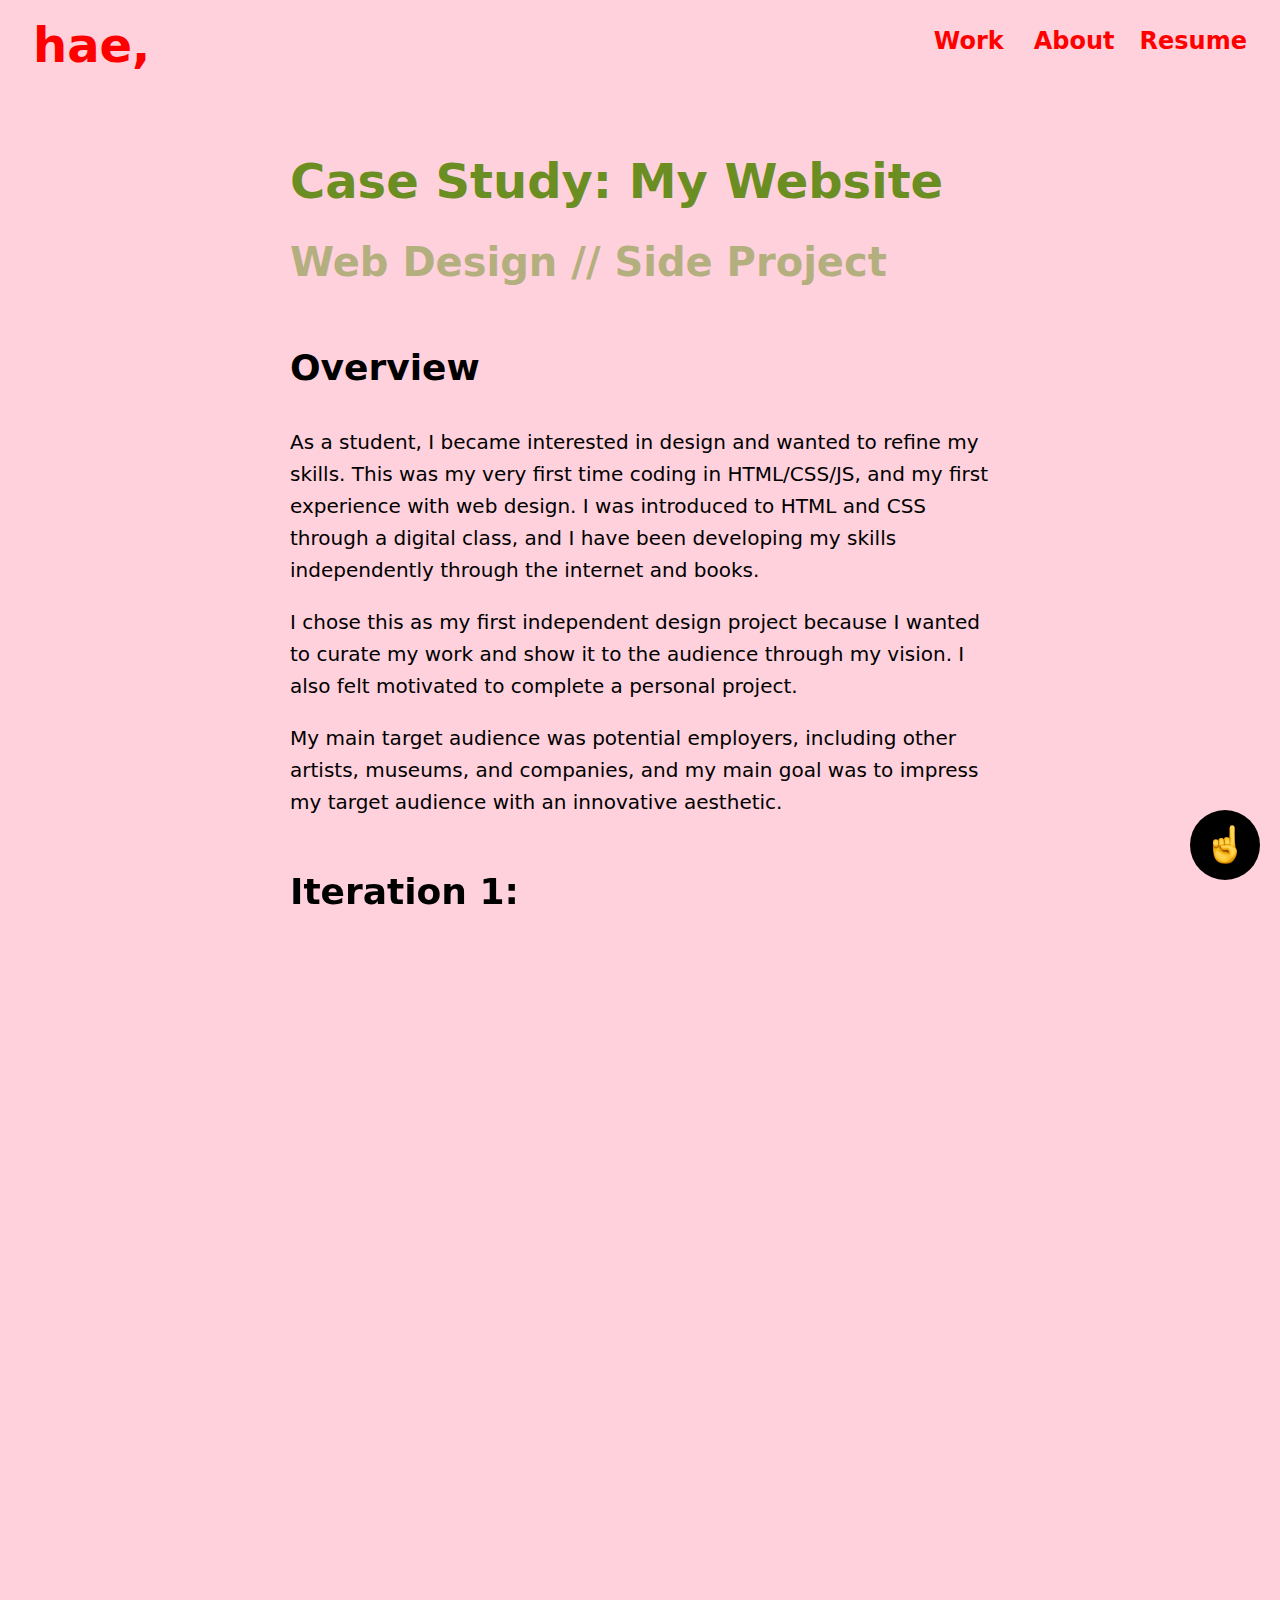
<file: website.html>
<!DOCTYPE html>
<html>
<head>
<title>Website Case Study</title>
<meta name="viewport" content="width=device-width, initial-scale=1">
<link href="styles/styles.css" rel="stylesheet"/>
	 <link rel="icon" type="image/png" href="icon.png">

<script src="https://ajax.googleapis.com/ajax/libs/jquery/3.5.1/jquery.min.js"></script>
<script>
$(function() {
  
  var html = $('html');
  // Detections
  if (!("ontouchstart" in window)) {
    html.addClass("noTouch");
  }
  if ("ontouchstart" in window) {
    html.addClass("isTouch");
  }
  if ("ontouchstart" in window) {
    html.addClass("isTouch");
  }
  if (document.documentMode || /Edge/.test(navigator.userAgent)) {
    if (navigator.appVersion.indexOf("Trident") === -1) {
      html.addClass("isEDGE");
    } else {
      html.addClass("isIE isIE11");
    }
  }
  if (navigator.appVersion.indexOf("MSIE") !== -1) {
    html.addClass("isIE");
  }
  if (
    navigator.userAgent.indexOf("Safari") != -1 &&
    navigator.userAgent.indexOf("Chrome") == -1
  ) {
    html.addClass("isSafari");
  }

  // On Screen

  $.fn.isOnScreen = function() {
    var elementTop = $(this).offset().top,
      elementBottom = elementTop + $(this).outerHeight(),
      viewportTop = $(window).scrollTop(),
      viewportBottom = viewportTop + $(window).height();
    return elementBottom > viewportTop && elementTop < viewportBottom;
  };

  function detection() {
    for (var i = 0; i < items.length; i++) {
      var el = $(items[i]);

      if (el.isOnScreen()) {
        el.addClass("in-view");
      } else {
        el.removeClass("in-view");
      }
    }
  }

  var items = document.querySelectorAll(
    "*[data-animate-in], *[data-detect-viewport]"
  ),
    waiting = false,
    w = $(window);

  w.on("resize scroll", function() {
    if (waiting) {
      return;
    }
    waiting = true;
    detection();

    setTimeout(function() {
      waiting = false;
    }, 100);
  });

  $(document).ready(function() {
    setTimeout(function() {
      detection();
    }, 500);

    for (var i = 0; i < items.length; i++) {
      var d = 0,
        el = $(items[i]);
      if (items[i].getAttribute("data-animate-in-delay")) {
        d = items[i].getAttribute("data-animate-in-delay") / 1000 + "s";
      } else {
        d = 0;
      }
      el.css("transition-delay", d);
    }
  });
});
</script>

<style>
[data-animate-in] {
    opacity: 0;
    transition: transform 0.8s ease, opacity 0.8s ease
}

[data-animate-in="up"] {
    transform: translate3d(0, 24px, 0)
}

[data-animate-in="left"] {
    transform: translate3d(-25%, 0, 0)
}

[data-animate-in="right"] {
    transform: translate3d(25%, 0, 0)
}

[data-animate-in="down"] {
    transform: translate3d(0, -24px, 0)
}

[data-animate-in="fadeIn"] {
    transform: translate3d(0, 0, 0)
}

[data-animate-in].in-view {
    opacity: 1;
    transform: translate3d(0, 0, 0);
    -webkit-transform: translate3d(0, 0, 0);
    transition: transform 0.6s ease, opacity 0.6s ease
}

.fade-in {
    opacity: 0;
    transition: opacity 1s ease
}

.page-loaded .fade-in,.page-loaded.fade-in {
    opacity: 1
}

.isSafari.isTouch [data-animate-in],.isSafari.isTouch [data-animate-in="up"] {
    opacity: 1;
    transition: none;
    transform: none
}

body {
background-color: #ffd1dc;
overflow-x:hidden;
font-family: system-ui, sans-serif;
animation: fadeInAnimation ease 1s; 
            animation-iteration-count: 1; 
            animation-fill-mode: forwards; 
        } 
        @keyframes fadeInAnimation { 
            0% { 
                opacity: 0; 
            } 
            100% { 
                opacity: 1; 
            } 
}

html{
scroll-behavior:smooth;
}
#myBtn {
  display: block;
  position: fixed;
  bottom: 20px;
  right: 20px;
  z-index: 99;
  font-size: 40px;
  border: none;
  outline: none;
  background-color: black;
  color: white;
  cursor: pointer;
  padding: 15px;
  border-radius: 50%;
}

#myBtn:hover {
  background-color: olivedrab;
}
main {
	text-align: left;
	color: olivedrab;
	
}
a{color: red;
	text-decoration: none;
	}

a:visited, a:focus {
    text-decoration: none;
    color: red;
}
a:hover {
text-decoration: none;
color: blue;
}


img{	
	display: block;
	margin-left: auto;
	margin-right: auto;
}

.column {
  float: left;
  width: 50%;
}

.row::after {
  content: "";
  clear: both;
  display: table;
}

.video {
 width: 80%;
 margin: 0 auto;
 display: block;
 height:auto;
}
h1 {
  font-family: system-ui, sans-serif;
  font-size: 48px;
  text-align: left;
margin-left:25px;
margin-right:25px;
}

h2 {
  font-family: system-ui, sans-serif;
  font-size: 48px;
  text-align: left;
}

h3 {
  font-family: system-ui, sans-serif;
  font-size: 40px;
  text-align: left;
}

h4 {
  font-family: system-ui, sans-serif;
  font-size: 36px;
  text-align: left;
}

h5 {
  font-family: system-ui, sans-serif;
  font-size: 24px;
  text-align: left;
}
h6 {
  font-family: system-ui, sans-serif;
  font-size: 20px;
  text-align: left;
}
p{
font-size: 20px;
}
.fixed {
max-width: 700px;
margin:auto;
	padding: 30px;
}
.navbar {
  overflow: hidden;
  background-color: #ffd1dc;
margin-left:25px;
margin-top: -10px;
}

.navbar a {
  float: left;
  font-size: 16px;
	font-family: system-ui, sans-serif;
  color: red;
  text-align: center;
  padding: 25px 0px;
  text-decoration: none;
}

.dropdown {
  float: left;
  overflow: hidden;
font-family: system-ui, sans-serif;
}

.dropdown .dropbtn {
  font-size: 32px;  
  border: none;
  outline: none;
  color: red;
  padding: 10px 10px;
  background-color: inherit;
  font-family: inherit;
  margin: 0;
}

.navbar a:hover, .dropdown:hover .dropbtn {
  background-color: #ffd1dc;
color:blue
}

.dropdown-content {
  display: none;
font-family: system-ui, sans-serif;
  position: absolute;
  background-color: #ffd1dc;
  min-width: 160px;
  z-index: 1;
}

.dropdown-content a {
  float: none;
font-family: system-ui, sans-serif;
  color: red;
  padding: 10px 16px;
  text-decoration: none;
  display: block;
  text-align: left;
font-size:20px;
}

.dropdown-content a:hover {
  background-color: #ffd1dc;
}

.dropdown:hover .dropdown-content {
  display: block;
}
</style>
</head>

<body>

<br>
<div class="navbar">
<a href="index.html" style="font-size: 48px; padding: 0px; margin-top: 0px;"><strong>hae,</strong></a>
  <a href="resume21.pdf" target="_blank" style="float:right; padding: 10px 25px; font-size: 24px;"><strong>Resume</strong></a>
  <a href="about.html" style="float:right;padding: 10px 0px; font-size: 24px;"><strong>About</strong></a>
  <div class="dropdown" style="float:right; padding:0px 20px; font-size: 24px;">
    <button class="dropbtn" style="font-size: 24px;"><strong>Work 
    </button></strong>
    <div class="dropdown-content" style="font-size: 24px;"><strong>
      <a href="messenger.html">&#128269; Messenger Case Study</a>
	    <a href="spotify.html">&#128483; Spotify App Case Study</a>
      <a href="website.html">&#128187; Website Case Study</a>
      <a href="creative_coding.html">&#128161; Creative Coding</a>
	<a href="paintings.html">&#127912; Paintings</a>
</strong>
    </div>
  </div> 
</div>


<button onclick="topFunction()" id="myBtn" title="Go to top"><img src="emojis/up.png" alt="up button" style="width:40px;height:40px;"></button>
	
<script>
var mybutton = document.getElementById("myBtn");
window.onscroll = function() {scrollFunction()};

function scrollFunction() {
  if (document.body.scrollTop > 20 || document.documentElement.scrollTop > 20) {
    mybutton.style.display = "block";
  } else {
    mybutton.style.display = "none";
  }
}


function topFunction() {
  document.body.scrollTop = 0;
  document.documentElement.scrollTop = 0;
}
</script>


<div class="spacing">
<div class="fixed">
<main><h2 style="margin-bottom: 0px"><b>
	Case Study: My Website</b>
</h2><h3 style="margin-top: 10px; opacity: 0.5">
Web Design // Side Project</h3>
</main>


<h4 style="margin-top: 45px; margin-bottom: 0px">Overview </h4>
<p style="margin-top: 30px">As a student, I became interested in design and wanted to refine my skills. This was my very first time coding in HTML/CSS/JS, and my first experience with web design. I was introduced to HTML and CSS through a digital class, and I have been developing my skills independently through the internet and books.</p>

<p>I chose this as my first independent design project because I wanted to curate my work and show it to the audience through my vision. I also felt motivated to complete a personal project.</p>

<p>My main target audience was potential employers, including other artists, museums, and companies, and my main goal was to impress my target audience with an innovative aesthetic.</p>

<div class="row" style: "padding-top: 30px">

<h4 data-animate-in="up" style="margin-top: 45px; margin-bottom: 10px">Iteration 1:</h4>
<p data-animate-in="up">The main problem I ran into was creating a user friendly interface without resorting to a single-page scrolling site. One reason I wanted to deviate away from the modern design standard was to stand out, and also I believed my work warranted their own separate pages. Through this, I explored many ways to show my personality. Each icon links to a separate page of one of my paintings (poor navigation; the user has to use the back button on their browser to get back home). The result is presented in the following screenshots. (Note: all photos were taken by myself)
</p>
</div>
<div class="row">
  <div data-animate-in="left" class="column">
    <img src="website/1.png" alt="iteration 1" style="width:80%;">
  </div>
  <div data-animate-in="right" class="column">
    <img src="website/2.png" alt="iteration 1" style="width:80%">
  </div>
</div>



<div data-animate-in="up">
<h5 style="margin-top: 30px; margin-bottom:10px; opacity: 0.5">
Design Rationale</h5>
<p>
I wanted to make the navigation explorative and up to the user. Although this may be considered poor design, I wanted my site to live as its own breathing entity by not falling in the column of single-page scroll design. In addition, I wanted to lure the user in by having the site be captivating and enigmatic enough to have people linger. So, I made everything simultaneously accessible and explorable.
</p>
</div>

<div data-animate-in="up">
<h4 style="margin-top: 45px; margin-bottom: 10px">Iteration 2: a simple, multiple page site (with no JavaScript)</h4>

<p>I wanted the navigation to stay predominantly the same, but have more specific icons related to different projects so the user can have some intuitive guess within their decision making. I also included a fixed navigation button ("hae") for better and friendlier usability. I expanded my website to showcase my work in code and design in addition to my fine arts work. I added different icons linking to different projects I've worked on, and also started teaching myself Javascript/jQuery for responsivity.</p>


<img data-animate-in="up">
<img src="website/3.png" alt="iteration 2" style="width:70%">
</img>
</div>


<div data-animate-in="up">
<h5 style="margin-top: 30px; margin-bottom:10px; opacity: 0.5">
Design Rationale</h5>
<p data-animate-in="up">
<strong>Audience:</strong> potential employers and those interested in my portfolio/work/resume. I want my site to act as a homepage where I can present all my work and skills in fine arts and design, and to come off as a well-rounded, fine arts student with a passion for design.
</p>
<p data-animate-in="up">
<strong>Concept:</strong> I want to portray myself as a student who has experience in art, code, and design. By creating a dynamic website that invites the user in, I want to establish an intimate relationship with the user. This site is a reflection of my personality and creativity, so it lies in the same realm as my creative scope. In addition, I want the work to be presented professionally to show that I would be a good fit for a company.</p>

<p data-animate-in="up">
<strong>Design goals:</strong> my goal is to impress the user. And also to create a personal website that is inviting, not text-heavy but rather visually-grounded to convey my artistic abilities to complement my technical skills.</p>
<p data-animate-in="up">
1) Layout: different pages for different projects and pieces: I decided that the content for each section warranted its own page. Each page has a fun way to get back to the homepage-- by clicking "hae" at the top left. This is fixed to the top of the page and turns blue when hovered on to indicate it is a functional button.</p>
<p data-animate-in="up">
2) Tradeoffs include, but are not limited to, simplicity. Single-page scrolling is easier and more continuous than clicking endless links. Moreover, not everybody is a fan of a super immersive website without self-explanatory labels, especially if its purpose is to attract potential employers who will not spend much time on my site. However, I wanted to convey my personal taste into my design. As 2020 trends reverted back to the 1990s, I gave my website a raw, html aesthetic that complemented my skills as well as trends in real time. </p>
<p data-animate-in="up">
3) Target audience needs: all information must be succinct and easily accessible. This is why I chose to navigate through icons because pictures speak a thousand words. I still believe the flow is logical.</p>
<p data-animate-in="up">
4) Navigation: I created a fixed home button so that the user does not have to press the back button everytime they want to leave a page. I chose a fixed "hae" that floats atop the page at all times. It turns blue when hovered on, indicating its purpose as a nav button. In addition, I added a separate navigation system for the paintings so that the user can view each painting without having to go back to the homepage everytime. This increased readability and flow of navigation.</h4>
<p data-animate-in="up">
5) Font: I chose a font (Times New Roman), that is legible and easily identifiable as a professional type.</p>



<div data-animate-in="up">
<h4 data-animate-in="up" style="margin-top: 45px; margin-bottom: 10px">Iteration 3: a fully responsive site (with HTML/CSS/JS)</h4>
<p>
	Text: After user testing, I changed the font to one that is much more legible and inviting. The consistency in kerning, space and weight of the font allows for the site to seem more modern and purposeful.
</p>
<p>
Navigation: After user testing, I included a fade in/out transition for each page to create more smoothness when navigating, and a scroll-to-top button with a smooth scroll effect for certain pages for better user interface.</p>
</div>

<div class="row">
  <div data-animate-in="left" class="column">
    <img src="website/4.png" alt="iteration 3" style="width:80%">
  </div>
  <div data-animate-in="right" class="column">
    <img src="website/5.png" alt="iteration 3" style="width:80%">
  </div>
</div>

<div data-animate-in="up">
<h4 data-animate-in="up" style="margin-top: 45px; margin-bottom: 10px">Iteration 4: an updated homepage that emphasizes better design by including a text typing animation to seem more personal. </h4>
	<p>Navigation: After user testing, I increased the size of the scroll-to-top button and its background/hover color to stand out from the pink background so as not to blend in with the background and potentially get lost.
	</p></div>

<div class="row">
  <div data-animate-in="left" class="column">
    <img src="website/6.png" alt="iteration 4" style="width:80%">
  </div>
  <div data-animate-in="right" class="column">
    <img src="website/7.png" alt="iteration 4" style="width:80%">
  </div>
</div>

<div data-animate-in="up">
<h4 data-animate-in="up" style="margin-top: 45px; margin-bottom: 10px">Iteration 5: an updated homepage with clear navigation. </h4>

	<p>Navigation: After user testing, I added tooltips over the emoji icons on hover to provide context and more information about the next page to help the user make a decision on where to go and what to do.
	</p></div>
<img data-animate-in="up">
<img src="website/8.png" alt="iteration 2" style="width:70%">
</img>
</div>
</div>
</body>
</html>
</file>
<file: styles/styles.css>
.spacing {
	line-height: 1.6;
}

.navbar {
  overflow: hidden;
  background-color: #ffd1dc;
margin-left:25px;
margin-top: -10px;
}

.navbar a {
  float: left;
  font-size: 16px;
	font-family: system-ui, sans-serif;
  color: red;
  text-align: center;
  padding: 25px 0px;
  text-decoration: none;
}

.dropdown {
  float: left;
  overflow: hidden;
font-family: system-ui, sans-serif;
}

.dropdown .dropbtn {
  font-size: 32px;  
  border: none;
  outline: none;
  color: red;
  padding: 10px 10px;
  background-color: inherit;
  font-family: inherit;
  margin: 0;
}

.navbar a:hover, .dropdown:hover .dropbtn {
  background-color: #ffd1dc;
	color: blue;
}

.dropdown-content {
  display: none;
font-family: system-ui, sans-serif;
  position: absolute;
  background-color: #ffd1dc;
  min-width: 160px;
  z-index: 1;
}

.dropdown-content a {
  float: none;
font-family: system-ui, sans-serif;
  color: red;
  padding: 10px 16px;
  text-decoration: none;
  display: block;
  text-align: left;
font-size:20px;
}

.dropdown-content a:hover {
  background-color: #ffd1dc;
}

.dropdown:hover .dropdown-content {
  display: block;
}

.fixed {
max-width: 700px;
margin:auto;
padding:30px;
}
</file>
